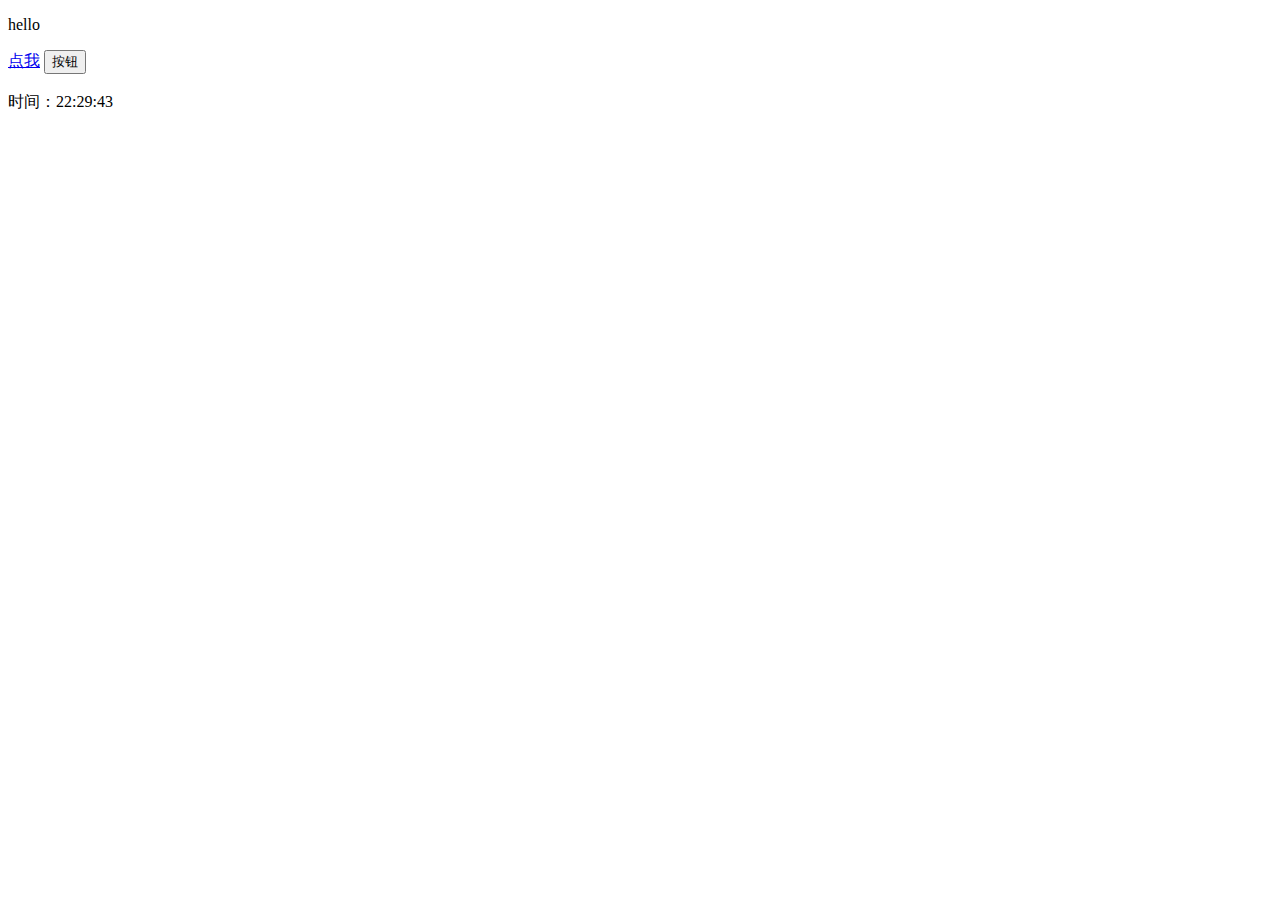
<file: JavaScript/index.html>
<!DOCTYPE html>
<html>

	<head>
		<meta charset="UTF-8">
		<title></title>
	</head>

	<body onload="time()">
		<p id="pid">hello</p>
		<a id="aid" href="#">点我</a>
		<button id="btn">按钮</button>

		<br /><br />
		<div id="time"></div>

		<script>
			var btn = document.getElementById("btn");
			btn.addEventListener("click", demo)

			function demo() {
				var name = document.getElementById("pid");
				name.innerHTML = "我是段落";
				name.style.background = "red"; //修改CSS
				name.style.height = "100px"; //修改CSS
				document.getElementById("aid").href = "https://www.baidu.com"; //修改属性
			}
		</script>

		<script>
			// 计时器
			function time() {
				var date = new Date();
				var h = date.getHours();
				var m = date.getMinutes();
				var s = date.getSeconds();

				m = checkTime(m);
				s = checkTime(s);

				document.getElementById("time").innerHTML = "时间：" + h + ":" + m + ":" + s;

				setTimeout(function() {
					time();
				}, 1000);
			}

			function checkTime(i) {
				if(i < 10) {
					i = "0" + i;
				}
				return i;
			}
		</script>

	</body>

</html>
</file>
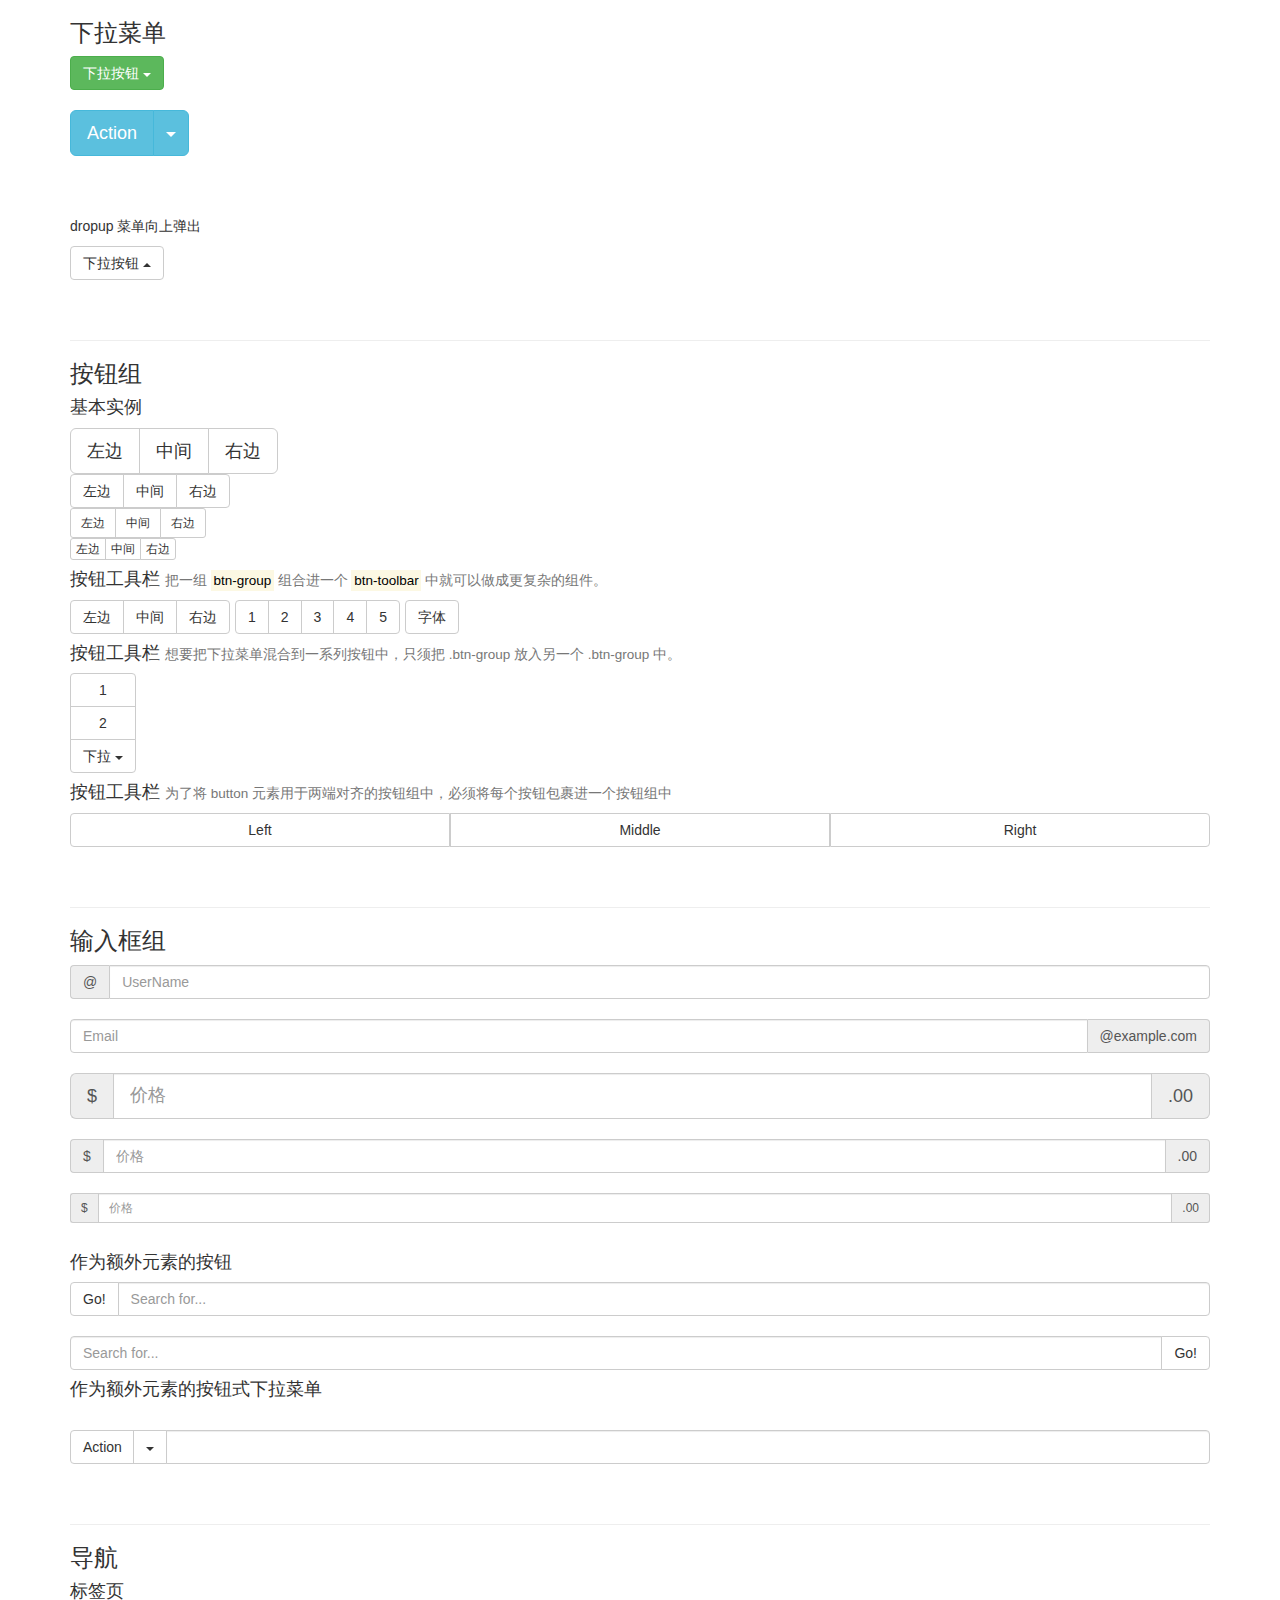
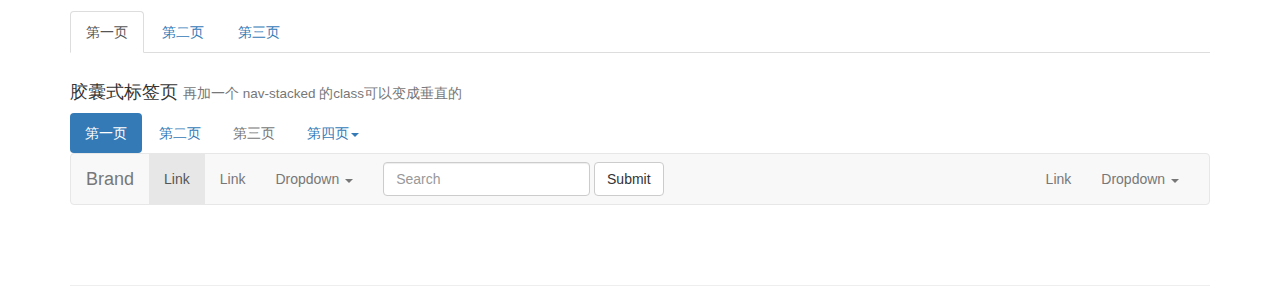
<file: bootstrap/components.html>
<!DOCTYPE html>
<html lang="en-CN">
<head>
    <meta charset="UTF-8">
    <meta name="viewport" content="width=device-width, initial-scale=1">
    <title>组件</title>
    <link href="bootstrap.min.css" rel="stylesheet">
    <script src="../js/jquery-3.0.0.min.js"></script>
    <script src="bootstrap.min.js"></script>

    <style>


    </style>
</head>
<body>

<div class="container">

    <h3>下拉菜单</h3>

    <div class="dropdown">
        <button class="btn btn-success dropdown-toggle" id="dropdownMenu1" type="button" data-toggle="dropdown" aria-haspopup="true"
                aria-expanded="true">
            下拉按钮
            <span class="caret">
            </span>
        </button>
        <ul class="dropdown-menu " aria-labelledby="dropdownMenu1">
            <li><a href="#">王朝</a></li>
            <li class="dropdown-header">横空出世</li>
            <li><a href="#">王朝2</a></li>
            <li><a href="#">王朝3</a></li>
            <li class="dropdown-header">所向披靡</li>
            <li><a href="#">王朝4</a></li>
            <li><a href="#">王朝4</a></li>
            <li><a href="#">王朝4</a></li>
            <li class="disabled"><a>我无法被选择</a></li>
            <li><a href="#">王朝5</a></li>
            <li class="divider"></li>
            <li><a href="#">天涯</a></li>

        </ul>
    </div>

    <br>

    <div class="btn-group dropdown">
        <button type="button" class="btn btn-info btn-lg">Action</button>
        <button type="button" class="btn btn-info btn-lg dropdown-toggle" data-toggle="dropdown" aria-haspopup="true" aria-expanded="false">
            <span class="caret"></span>
        </button>
        <ul class="dropdown-menu">
            <li><a href="#">Action</a></li>
            <li><a href="#">Another action</a></li>
            <li><a href="#">Something else here</a></li>
            <li role="separator" class="divider"></li>
            <li><a href="#">Separated link</a></li>
        </ul>
    </div>

    <br>
    <br> <br>
    <br>

    <p> dropup 菜单向上弹出 </p>

    <div class="dropup">
        <button class="btn btn-default dropdown-toggle" id="dropdownMenu1" type="button" data-toggle="dropdown" aria-haspopup="true"
                aria-expanded="true">
            下拉按钮
            <span class="caret"></span>
        </button>
        <ul class="dropdown-menu" aria-labelledby="dropdownMenu1">
            <li><a href="#">1</a></li>
            <li><a href="#">2</a></li>
            <li><a href="#">3</a></li>
            <li><a href="#">4</a></li>
        </ul>
    </div>


    <br>
    <br>
    <hr>

    <h3>按钮组</h3>

    <h4>基本实例</h4>

    <div class="btn-group btn-group-lg" role="group" aria-label="按钮组">
        <button class="btn btn-default" type="button">左边</button>
        <button class="btn btn-default" type="button">中间</button>
        <button class="btn btn-default" type="button">右边</button>
    </div>
    <br/>

    <div class="btn-group" role="group" aria-label="按钮组">
        <button class="btn btn-default" type="button">左边</button>
        <button class="btn btn-default" type="button">中间</button>
        <button class="btn btn-default" type="button">右边</button>
    </div>
    <br/>

    <div class="btn-group btn-group-sm" role="group" aria-label="按钮组">
        <button class="btn btn-default" type="button">左边</button>
        <button class="btn btn-default" type="button">中间</button>
        <button class="btn btn-default" type="button">右边</button>
    </div>
    <br/>

    <div class="btn-group btn-group-xs" role="group" aria-label="按钮组">
        <button class="btn btn-default" type="button">左边</button>
        <button class="btn btn-default" type="button">中间</button>
        <button class="btn btn-default" type="button">右边</button>
    </div>

    <h4>按钮工具栏
        <small>把一组
            <mark>btn-group</mark>
            组合进一个
            <mark>btn-toolbar</mark>
            中就可以做成更复杂的组件。
        </small>
    </h4>

    <div class="btn-toolbar" role="toolbar" aria-label="工具栏">
        <div class="btn-group" role="group" aria-label="...">
            <button class="btn btn-default" type="button">左边</button>
            <button class="btn btn-default" type="button">中间</button>
            <button class="btn btn-default" type="button">右边</button>
        </div>
        <div class="btn-group" role="group" aria-label="...">
            <button class="btn btn-default" type="button">1</button>
            <button class="btn btn-default" type="button">2</button>
            <button class="btn btn-default" type="button">3</button>
            <button class="btn btn-default" type="button">4</button>
            <button class="btn btn-default" type="button">5</button>
        </div>
        <div class="btn-group" role="group" aria-label="...">
            <button class="btn btn-default" type="button">字体</button>
        </div>
    </div>

    <h4>按钮工具栏
        <small>想要把下拉菜单混合到一系列按钮中，只须把 .btn-group 放入另一个 .btn-group 中。</small>
    </h4>
    <div class="btn-group-vertical" role="group" aria-label="嵌套按钮组">
        <button class="btn btn-default" type="button">1</button>
        <button class="btn btn-default" type="button">2</button>

        <div class="btn-group" role="group">
            <button class="btn btn-default dropdown-toggle" data-toggle="dropdown" aria-haspopup="true">下拉
                <span class="caret"></span>
            </button>
            <ul class="dropdown-menu">
                <li><a href="#">1</a></li>
                <li><a href="#">2</a></li>
                <li><a href="#">3</a></li>
                <li><a href="#">4</a></li>
            </ul>
        </div>
    </div>

    <h4>按钮工具栏
        <small>为了将 button 元素用于两端对齐的按钮组中，必须将每个按钮包裹进一个按钮组中</small>
    </h4>
    <div class="btn-group btn-group-justified" role="group" aria-label="...">
        <div class="btn-group" role="group">
            <button type="button" class="btn btn-default">Left</button>
        </div>
        <div class="btn-group" role="group">
            <button type="button" class="btn btn-default">Middle</button>
        </div>
        <div class="btn-group" role="group">
            <button type="button" class="btn btn-default">Right</button>
        </div>
    </div>

    <br>
    <br>
    <hr>

    <h3>输入框组</h3>

    <div class="input-group">
        <span class="input-group-addon" id="basic-addon1">@</span>
        <input type="text" class="form-control" placeholder="UserName" aria-describedby="basic-addon1">
    </div>
    <br>

    <div class="input-group">
        <input type="text" class="form-control" placeholder="Email" aria-describedby="basic-addon2">
        <span class="input-group-addon" id="basic-addon2">@example.com</span>
    </div>
    <br>

    <div class="input-group input-group-lg">
        <span class="input-group-addon" id="basic-addon3">$</span>
        <input class="form-control" placeholder="价格" aria-describedby="basic-addon3">
        <span class="input-group-addon">.00</span>
    </div>
    <br>

    <div class="input-group">
        <span class="input-group-addon" id="basic-addon3">$</span>
        <input class="form-control" placeholder="价格" aria-describedby="basic-addon3">
        <span class="input-group-addon">.00</span>
    </div>
    <br>

    <div class="input-group input-group-sm">
        <span class="input-group-addon" id="basic-addon3">$</span>
        <input class="form-control" placeholder="价格" aria-describedby="basic-addon3">
        <span class="input-group-addon">.00</span>
    </div>
    <br>

    <h4>作为额外元素的按钮</h4>

    <div class="input-group">
      <span class="input-group-btn">
        <button class="btn btn-default" type="button">Go!</button>
      </span>
        <input type="text" class="form-control" placeholder="Search for...">
    </div>
    <br>

    <div class="input-group">
        <input type="text" class="form-control" placeholder="Search for...">
      <span class="input-group-btn">
        <button class="btn btn-default" type="button">Go!</button>
      </span>
    </div>

    <h4>作为额外元素的按钮式下拉菜单</h4>
    <br>

    <div class="input-group">
        <div class="input-group-btn">
            <button type="button" class="btn btn-default">Action</button>
            <button type="button" class="btn btn-default dropdown-toggle" data-toggle="dropdown" aria-haspopup="true" aria-expanded="false">
                <span class="caret"></span></button>
            <ul class="dropdown-menu">
                <li><a href="#">Action</a></li>
                <li><a href="#">Another action</a></li>
                <li><a href="#">Something else here</a></li>
                <li role="separator" class="divider"></li>
                <li><a href="#">Separated link</a></li>
            </ul>
        </div><!-- /btn-group -->
        <input type="text" class="form-control" aria-label="...">
    </div><!-- /input-group -->

    <br>
    <br>
    <hr>

    <h3>导航</h3>
    <h4>标签页</h4>
    <ul class="nav nav-tabs">
        <li role="presentation" class="active"><a>第一页</a></li>
        <li role="presentation"><a>第二页</a></li>
        <li role="presentation"><a>第三页</a></li>
    </ul>

    <br>
    <h4>胶囊式标签页
        <small>再加一个 nav-stacked 的class可以变成垂直的</small>
    </h4>
    <ul class="nav nav-pills ">
        <li role="presentation" class="active"><a>第一页</a></li>
        <li role="presentation"><a>第二页</a></li>
        <li role="presentation" class="disabled"><a>第三页</a></li>
        <li role="presentation" class="dropdown">
            <a class="dropdown-toggle" data-toggle="dropdown" role="button" aria-haspopup="true" aria-expanded="true">第四页<span
                    class="caret"></span></a>
            <ul class="dropdown-menu">
                <li><a>1</a></li>
                <li><a>3</a></li>
                <li><a>4</a></li>
                <li><a>6</a></li>
            </ul>
        </li>
    </ul>

    <nav class="navbar navbar-default">
        <div class="container-fluid">
            <!-- Brand and toggle get grouped for better mobile display -->
            <div class="navbar-header">
                <button type="button" class="navbar-toggle collapsed" data-toggle="collapse" data-target="#bs-example-navbar-collapse-1" aria-expanded="false">
                    <span class="sr-only">Toggle navigation</span>
                    <span class="icon-bar"></span>
                    <span class="icon-bar"></span>
                    <span class="icon-bar"></span>
                </button>
                <a class="navbar-brand" href="#">Brand</a>
            </div>

            <!-- Collect the nav links, forms, and other content for toggling -->
            <div class="collapse navbar-collapse" id="bs-example-navbar-collapse-1">
                <ul class="nav navbar-nav">
                    <li class="active"><a href="#">Link <span class="sr-only">(current)</span></a></li>
                    <li><a href="#">Link</a></li>
                    <li class="dropdown">
                        <a href="#" class="dropdown-toggle" data-toggle="dropdown" role="button" aria-haspopup="true" aria-expanded="false">Dropdown <span class="caret"></span></a>
                        <ul class="dropdown-menu">
                            <li><a href="#">Action</a></li>
                            <li><a href="#">Another action</a></li>
                            <li><a href="#">Something else here</a></li>
                            <li role="separator" class="divider"></li>
                            <li><a href="#">Separated link</a></li>
                            <li role="separator" class="divider"></li>
                            <li><a href="#">One more separated link</a></li>
                        </ul>
                    </li>
                </ul>
                <form class="navbar-form navbar-left" role="search">
                    <div class="form-group">
                        <input type="text" class="form-control" placeholder="Search">
                    </div>
                    <button type="submit" class="btn btn-default">Submit</button>
                </form>
                <ul class="nav navbar-nav navbar-right">
                    <li><a href="#">Link</a></li>
                    <li class="dropdown">
                        <a href="#" class="dropdown-toggle" data-toggle="dropdown" role="button" aria-haspopup="true" aria-expanded="false">Dropdown <span class="caret"></span></a>
                        <ul class="dropdown-menu">
                            <li><a href="#">Action</a></li>
                            <li><a href="#">Another action</a></li>
                            <li><a href="#">Something else here</a></li>
                            <li role="separator" class="divider"></li>
                            <li><a href="#">Separated link</a></li>
                        </ul>
                    </li>
                </ul>
            </div><!-- /.navbar-collapse -->
        </div><!-- /.container-fluid -->
    </nav>
    <br>
    <br>
    <hr>
</div>
</body>
</html>
</file>
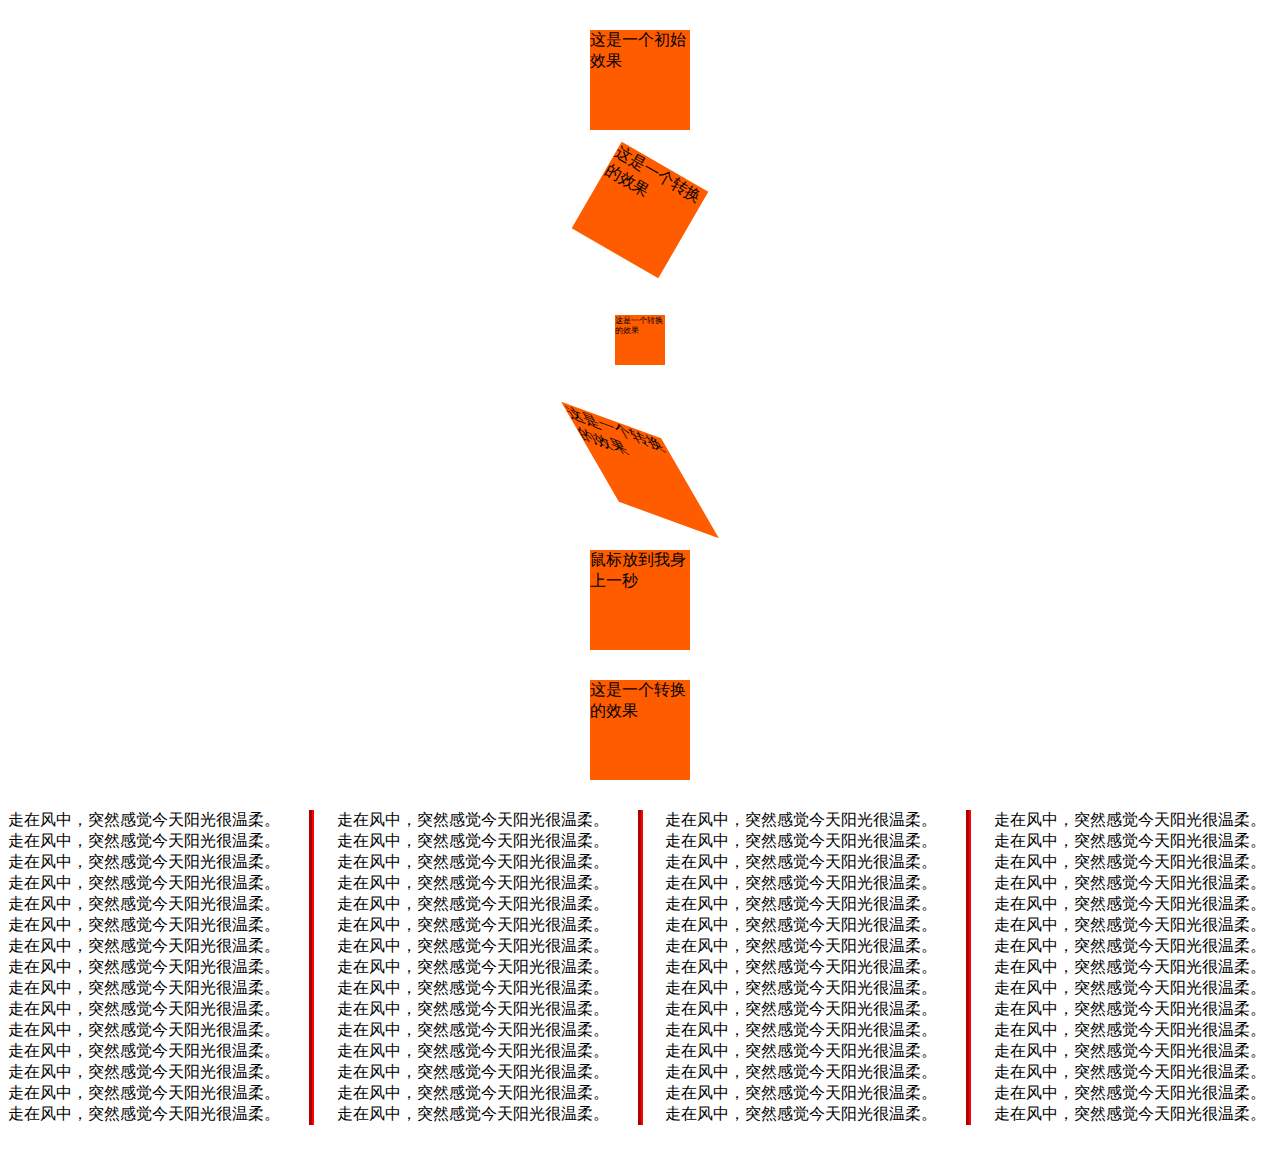
<file: css/animation.html>
<!DOCTYPE html>
<html lang="en">
<head>
    <meta charset="UTF-8">
    <title>css动画样式</title>
    <link rel="stylesheet" type="text/css" href="MyCss.css">
</head>
<body>

<div>这是一个初始效果</div>
<div class="div2">这是一个转换的效果</div>
<div class="div3">这是一个转换的效果</div>
<div class="div4">这是一个转换的效果</div>

<div class="div5">鼠标放到我身上一秒</div>

<div class="div6">这是一个转换的效果</div>

<div class="div7">走在风中，突然感觉今天阳光很温柔。走在风中，突然感觉今天阳光很温柔。
    走在风中，突然感觉今天阳光很温柔。走在风中，突然感觉今天阳光很温柔。
    走在风中，突然感觉今天阳光很温柔。走在风中，突然感觉今天阳光很温柔。
    走在风中，突然感觉今天阳光很温柔。走在风中，突然感觉今天阳光很温柔。
    走在风中，突然感觉今天阳光很温柔。走在风中，突然感觉今天阳光很温柔。
    走在风中，突然感觉今天阳光很温柔。走在风中，突然感觉今天阳光很温柔。
    走在风中，突然感觉今天阳光很温柔。走在风中，突然感觉今天阳光很温柔。
    走在风中，突然感觉今天阳光很温柔。走在风中，突然感觉今天阳光很温柔。
    走在风中，突然感觉今天阳光很温柔。走在风中，突然感觉今天阳光很温柔。
    走在风中，突然感觉今天阳光很温柔。走在风中，突然感觉今天阳光很温柔。
    走在风中，突然感觉今天阳光很温柔。走在风中，突然感觉今天阳光很温柔。
    走在风中，突然感觉今天阳光很温柔。走在风中，突然感觉今天阳光很温柔。
    走在风中，突然感觉今天阳光很温柔。走在风中，突然感觉今天阳光很温柔。
    走在风中，突然感觉今天阳光很温柔。走在风中，突然感觉今天阳光很温柔。
    走在风中，突然感觉今天阳光很温柔。走在风中，突然感觉今天阳光很温柔。
    走在风中，突然感觉今天阳光很温柔。走在风中，突然感觉今天阳光很温柔。
    走在风中，突然感觉今天阳光很温柔。走在风中，突然感觉今天阳光很温柔。
    走在风中，突然感觉今天阳光很温柔。走在风中，突然感觉今天阳光很温柔。
    走在风中，突然感觉今天阳光很温柔。走在风中，突然感觉今天阳光很温柔。
    走在风中，突然感觉今天阳光很温柔。走在风中，突然感觉今天阳光很温柔。
    走在风中，突然感觉今天阳光很温柔。走在风中，突然感觉今天阳光很温柔。
    走在风中，突然感觉今天阳光很温柔。走在风中，突然感觉今天阳光很温柔。
    走在风中，突然感觉今天阳光很温柔。走在风中，突然感觉今天阳光很温柔。
    走在风中，突然感觉今天阳光很温柔。走在风中，突然感觉今天阳光很温柔。
    走在风中，突然感觉今天阳光很温柔。走在风中，突然感觉今天阳光很温柔。
    走在风中，突然感觉今天阳光很温柔。走在风中，突然感觉今天阳光很温柔。
    走在风中，突然感觉今天阳光很温柔。走在风中，突然感觉今天阳光很温柔。
    走在风中，突然感觉今天阳光很温柔。走在风中，突然感觉今天阳光很温柔。
    走在风中，突然感觉今天阳光很温柔。走在风中，突然感觉今天阳光很温柔。
    走在风中，突然感觉今天阳光很温柔。走在风中，突然感觉今天阳光很温柔。
</div>


</body>
</html>
</file>
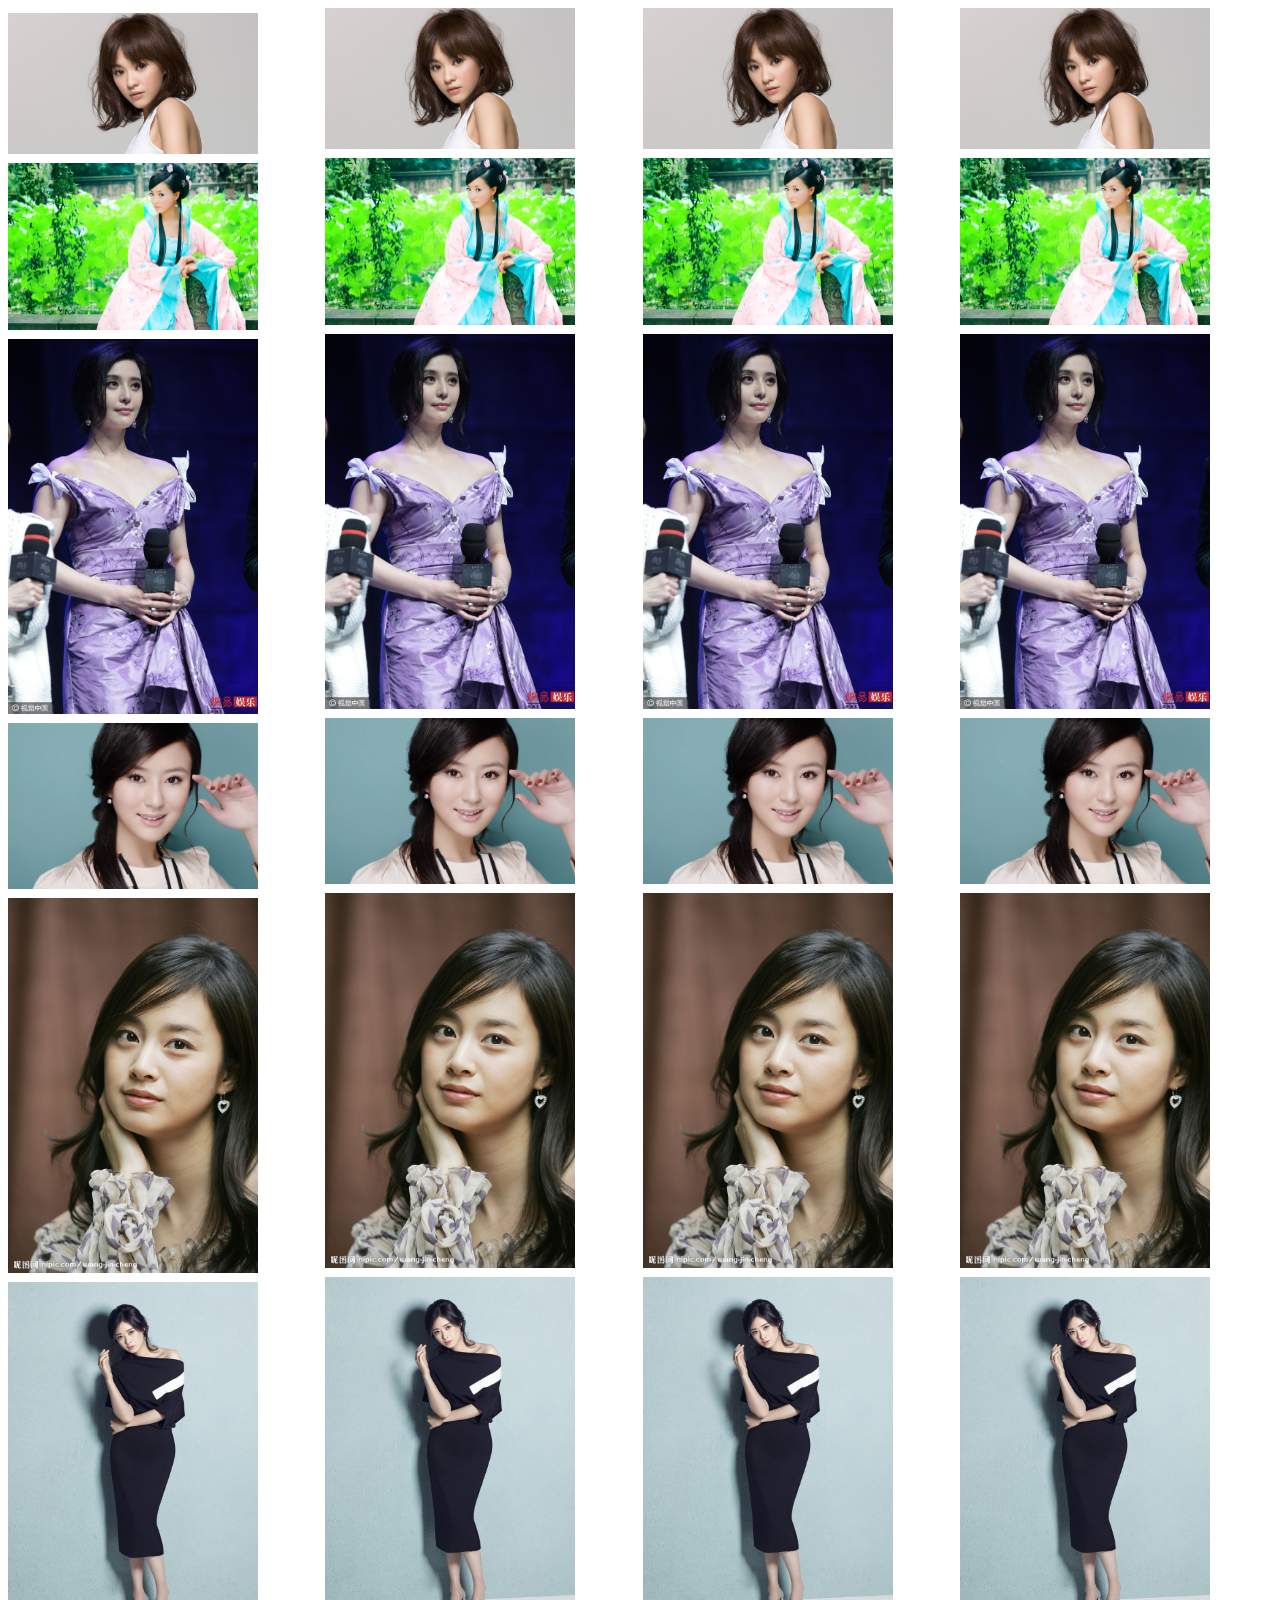
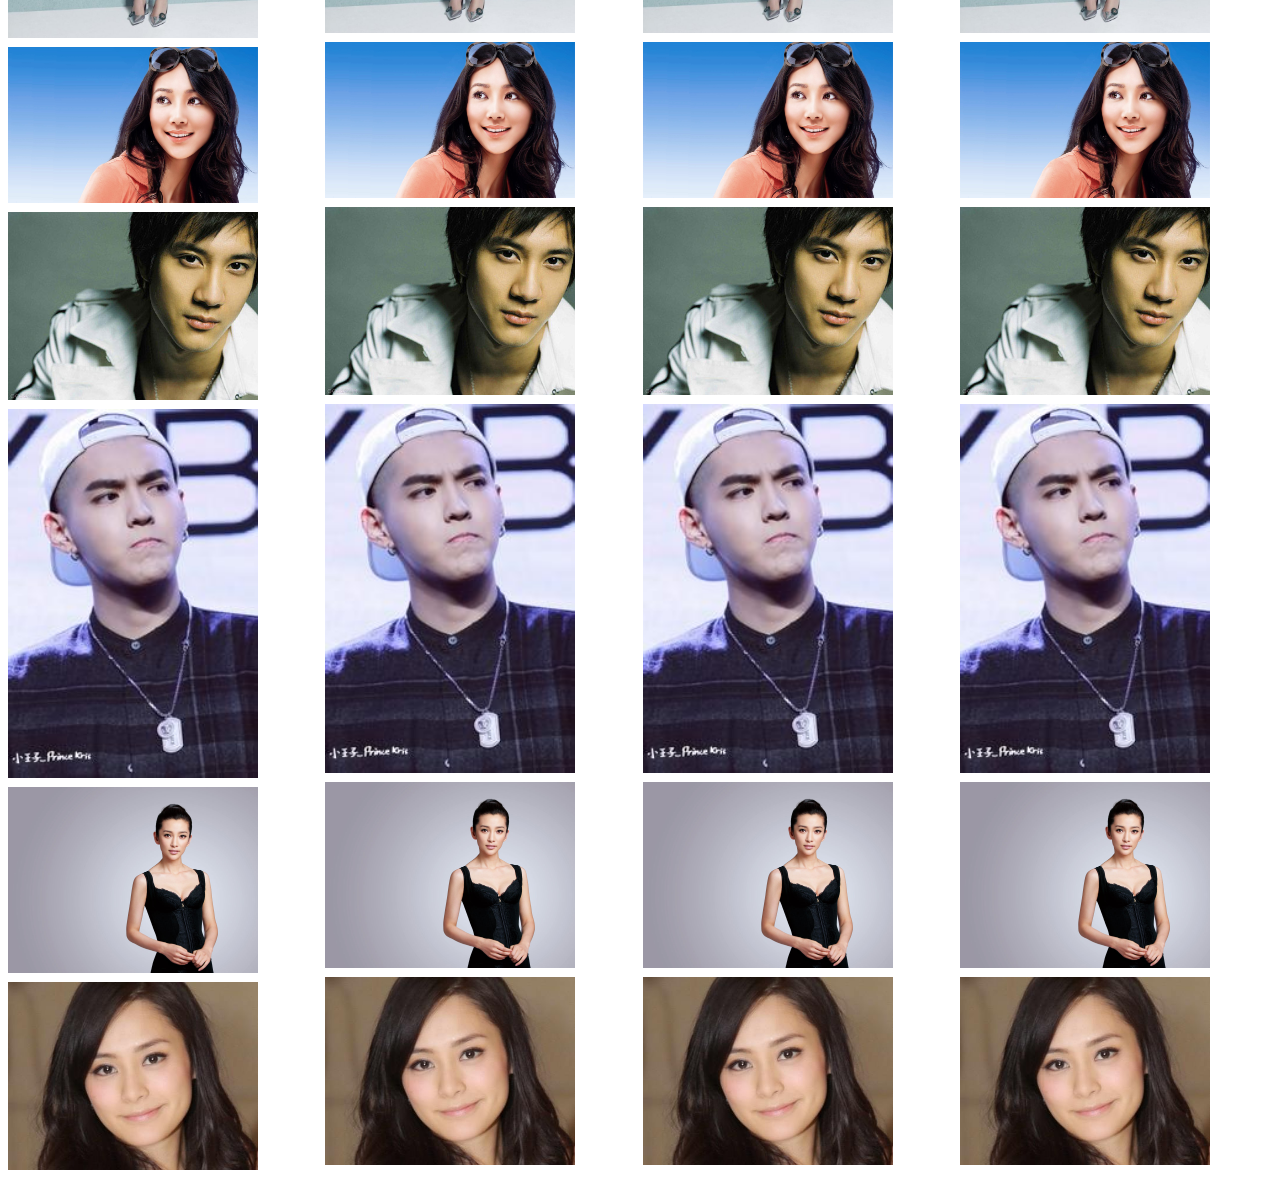
<file: css/flow.html>
<!DOCTYPE html>
<html lang="en">
<head>
    <meta charset="UTF-8">
    <title>瀑布流</title>
    <link rel="stylesheet" type="text/css" href="flow.css">
</head>
<body>

<div class="container">
    <div><img src="../img/a1.jpg"></div>
    <div><img src="../img/a2.jpg"></div>
    <div><img src="../img/a3.jpg"></div>
    <div><img src="../img/a4.jpg"></div>
    <div><img src="../img/a5.jpg"></div>
    <div><img src="../img/a6.jpg"></div>
    <div><img src="../img/a7.jpg"></div>
    <div><img src="../img/a8.jpg"></div>
    <div><img src="../img/a9.jpg"></div>
    <div><img src="../img/a10.jpg"></div>
    <div><img src="../img/a11.jpg"></div>
    <div><img src="../img/a1.jpg"></div>
    <div><img src="../img/a2.jpg"></div>
    <div><img src="../img/a3.jpg"></div>
    <div><img src="../img/a4.jpg"></div>
    <div><img src="../img/a5.jpg"></div>
    <div><img src="../img/a6.jpg"></div>
    <div><img src="../img/a7.jpg"></div>
    <div><img src="../img/a8.jpg"></div>
    <div><img src="../img/a9.jpg"></div>
    <div><img src="../img/a10.jpg"></div>
    <div><img src="../img/a11.jpg"></div>
    <div><img src="../img/a1.jpg"></div>
    <div><img src="../img/a2.jpg"></div>
    <div><img src="../img/a3.jpg"></div>
    <div><img src="../img/a4.jpg"></div>
    <div><img src="../img/a5.jpg"></div>
    <div><img src="../img/a6.jpg"></div>
    <div><img src="../img/a7.jpg"></div>
    <div><img src="../img/a8.jpg"></div>
    <div><img src="../img/a9.jpg"></div>
    <div><img src="../img/a10.jpg"></div>
    <div><img src="../img/a11.jpg"></div>
    <div><img src="../img/a1.jpg"></div>
    <div><img src="../img/a2.jpg"></div>
    <div><img src="../img/a3.jpg"></div>
    <div><img src="../img/a4.jpg"></div>
    <div><img src="../img/a5.jpg"></div>
    <div><img src="../img/a6.jpg"></div>
    <div><img src="../img/a7.jpg"></div>
    <div><img src="../img/a8.jpg"></div>
    <div><img src="../img/a9.jpg"></div>
    <div><img src="../img/a10.jpg"></div>
    <div><img src="../img/a11.jpg"></div>
</div>

</body>
</html>
</file>
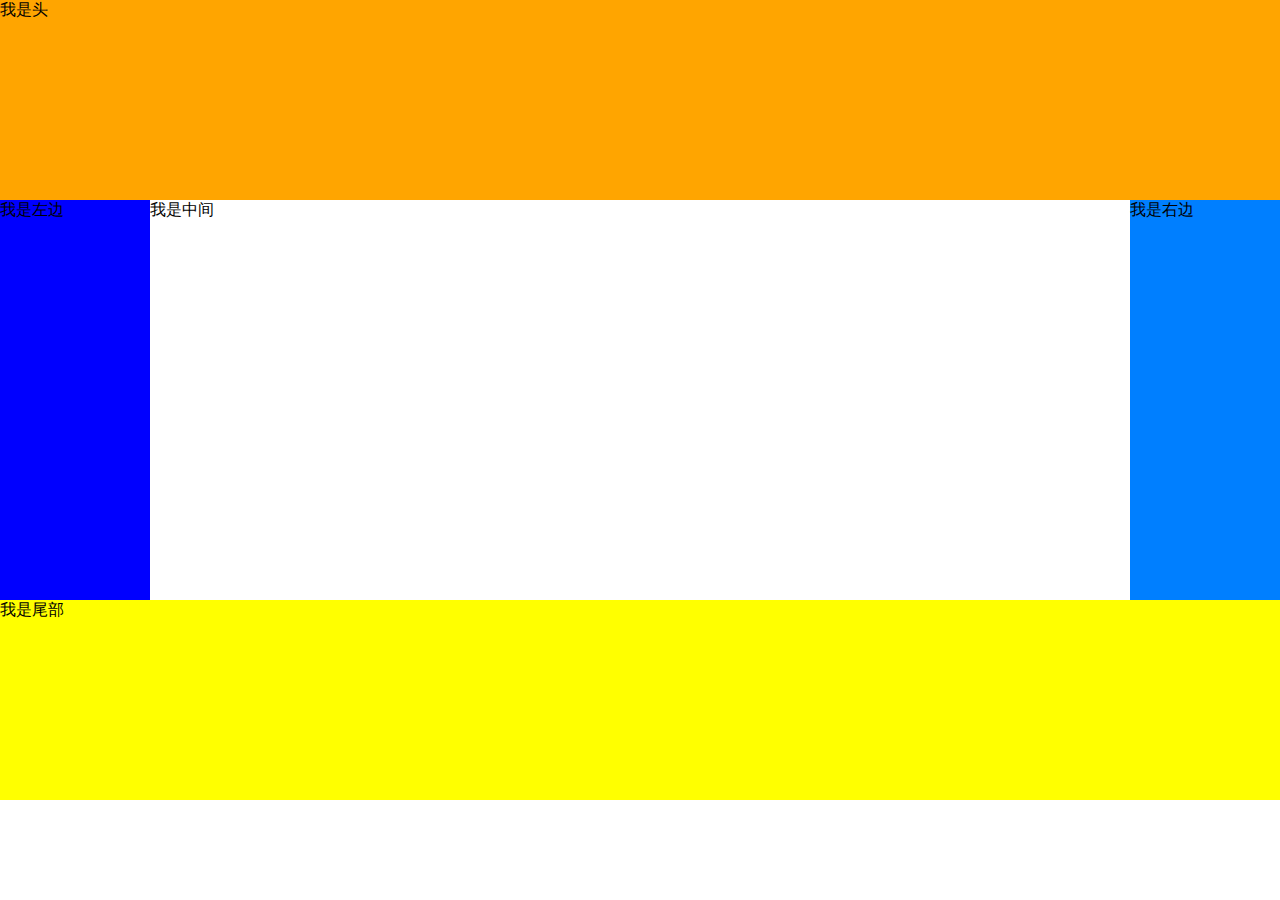
<file: css/WingLayout.html>
<!DOCTYPE html>
<html lang="en">
<head>
    <meta charset="UTF-8">
    <title>双飞翼布局</title>
    <link href="winglayout.css" rel="stylesheet" type="text/css">
</head>
<body>
<div class="header">
    我是头
</div>
<div class=content>

    <div class="middle">
        <div class="inner">
            我是中间
        </div>
    </div>

    <div class="left">
        我是左边
    </div>

    <div class="right">
        我是右边
    </div>

</div>
<div class="footer">
    我是尾部
</div>

</body>
</html>
</file>
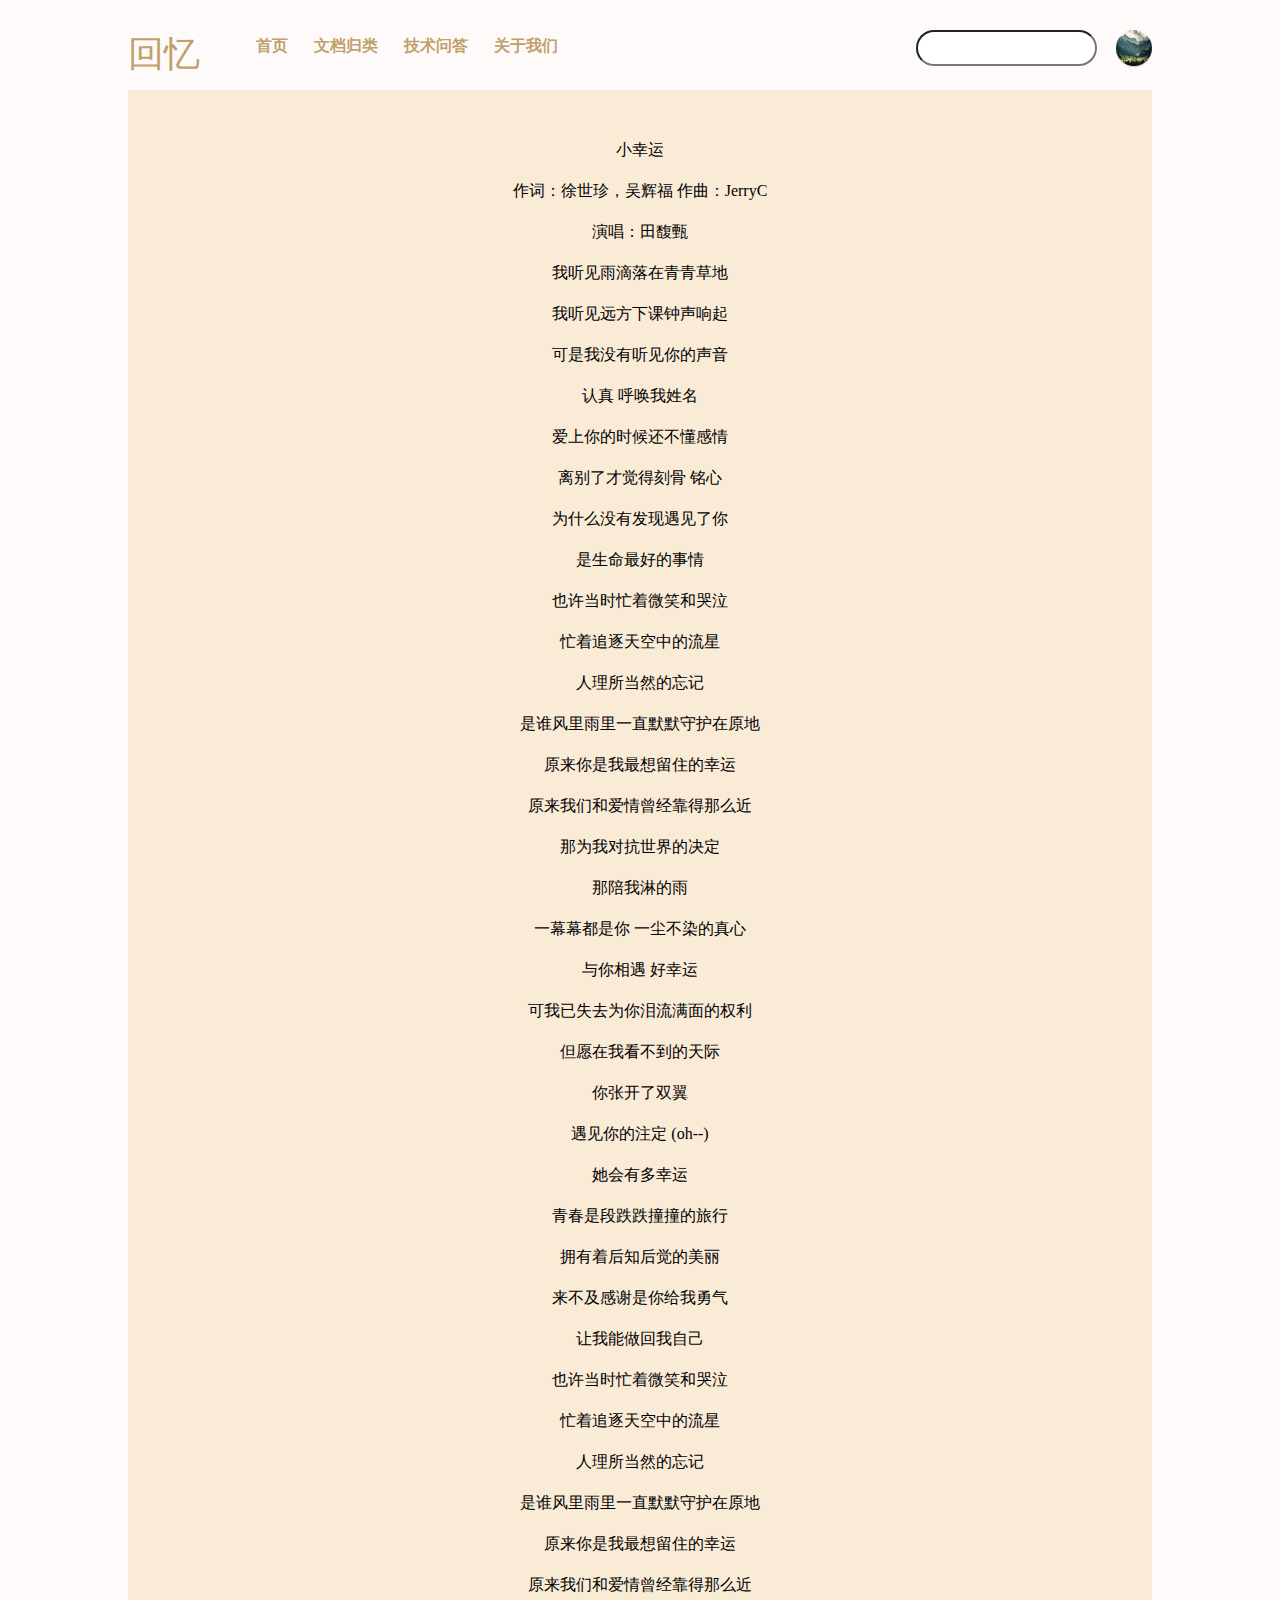
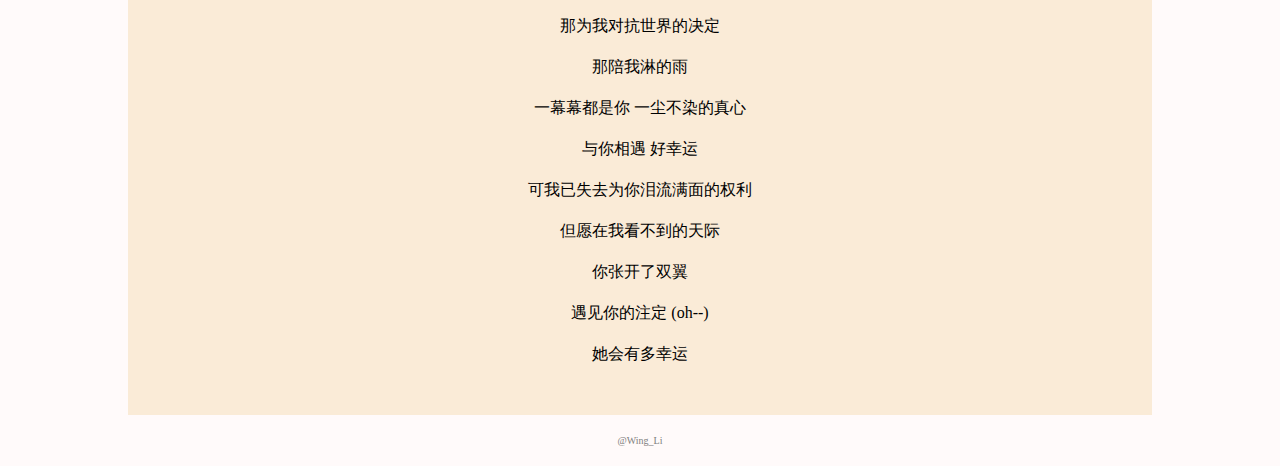
<file: css/Xiaoxingyun.html>
<!DOCTYPE html>
<html lang="en">
<head>
    <meta charset="UTF-8">
    <title>极客学院</title>
    <link rel="stylesheet" type="text/css" href="xiaoxingyun.css">
</head>
<body>
<div class="container">
    <div class="wrapper">
        <div class="heading">
            <div class="heading_nav">
                <div class="heading_title">
                    回忆
                </div>
                <div class="heading_navbar">
                    <ul>
                        <li><a href="#">首页</a></li>
                        <li><a href="#">文档归类</a></li>
                        <li><a href="#">技术问答</a></li>
                        <li><a href="#">关于我们</a></li>
                    </ul>
                </div>

                <div class="heading_image">
                    <img src="b.jpg">
                </div>

                <div class="heading_soptlight">
                    <form>
                        <input type="text">
                    </form>
                </div>

            </div>
        </div>
        <div class="body">

            <div class="body_title">
                <p class="wa-musicsong-lyric-line">小幸运
                </p>
                <p class="wa-musicsong-lyric-line">
                </p>
                <p class="wa-musicsong-lyric-line">作词：徐世珍，吴辉福 作曲：JerryC
                </p>
                <p class="wa-musicsong-lyric-line">演唱：田馥甄
                </p>
                <p class="wa-musicsong-lyric-line">
                </p>
                <p class="wa-musicsong-lyric-line">我听见雨滴落在青青草地
                </p>
                <p class="wa-musicsong-lyric-line">我听见远方下课钟声响起
                </p>
                <p class="wa-musicsong-lyric-line">可是我没有听见你的声音
                </p>
                <p class="wa-musicsong-lyric-line">认真 呼唤我姓名
                </p>
                <p class="wa-musicsong-lyric-line">爱上你的时候还不懂感情
                </p>
                <p class="wa-musicsong-lyric-line">离别了才觉得刻骨 铭心
                </p>
                <p class="wa-musicsong-lyric-line">为什么没有发现遇见了你
                </p>
                <p class="wa-musicsong-lyric-line">是生命最好的事情
                </p>
                <p class="wa-musicsong-lyric-line">也许当时忙着微笑和哭泣
                </p>
                <p class="wa-musicsong-lyric-line">忙着追逐天空中的流星
                </p>
                <p class="wa-musicsong-lyric-line">人理所当然的忘记
                </p>
                <p class="wa-musicsong-lyric-line">是谁风里雨里一直默默守护在原地
                </p>
                <p class="wa-musicsong-lyric-line">原来你是我最想留住的幸运
                </p>
                <p class="wa-musicsong-lyric-line">原来我们和爱情曾经靠得那么近
                </p>
                <p class="wa-musicsong-lyric-line">那为我对抗世界的决定
                </p>
                <p class="wa-musicsong-lyric-line">那陪我淋的雨
                </p>
                <p class="wa-musicsong-lyric-line">一幕幕都是你 一尘不染的真心
                </p>
                <p class="wa-musicsong-lyric-line">与你相遇 好幸运
                </p>
                <p class="wa-musicsong-lyric-line">可我已失去为你泪流满面的权利
                </p>
                <p class="wa-musicsong-lyric-line">但愿在我看不到的天际
                </p>
                <p class="wa-musicsong-lyric-line">你张开了双翼
                </p>
                <p class="wa-musicsong-lyric-line">遇见你的注定 (oh--)
                </p>
                <p class="wa-musicsong-lyric-line">她会有多幸运
                </p>
                <p class="wa-musicsong-lyric-line">
                </p>
                <p class="wa-musicsong-lyric-line">青春是段跌跌撞撞的旅行
                </p>
                <p class="wa-musicsong-lyric-line">拥有着后知后觉的美丽
                </p>
                <p class="wa-musicsong-lyric-line">来不及感谢是你给我勇气
                </p>
                <p class="wa-musicsong-lyric-line">让我能做回我自己
                </p>
                <p class="wa-musicsong-lyric-line">也许当时忙着微笑和哭泣
                </p>
                <p class="wa-musicsong-lyric-line">忙着追逐天空中的流星
                </p>
                <p class="wa-musicsong-lyric-line">人理所当然的忘记
                </p>
                <p class="wa-musicsong-lyric-line">是谁风里雨里一直默默守护在原地
                </p>
                <p class="wa-musicsong-lyric-line">原来你是我最想留住的幸运
                </p>
                <p class="wa-musicsong-lyric-line">原来我们和爱情曾经靠得那么近
                </p>
                <p class="wa-musicsong-lyric-line">那为我对抗世界的决定
                </p>
                <p class="wa-musicsong-lyric-line">那陪我淋的雨
                </p>
                <p class="wa-musicsong-lyric-line">一幕幕都是你 一尘不染的真心
                </p>
                <p class="wa-musicsong-lyric-line">与你相遇 好幸运
                </p>
                <p class="wa-musicsong-lyric-line">可我已失去为你泪流满面的权利
                </p>
                <p class="wa-musicsong-lyric-line">但愿在我看不到的天际
                </p>
                <p class="wa-musicsong-lyric-line">你张开了双翼
                </p>
                <p class="wa-musicsong-lyric-line">遇见你的注定 (oh--)
                </p>
                <p class="wa-musicsong-lyric-line">她会有多幸运
                </p>
                <p class="wa-musicsong-lyric-line">
                </p>
            </div>
        </div>
    </div>
    <div class="footing">
        @Wing_Li
    </div>
</div>

</body>
</html>
</file>
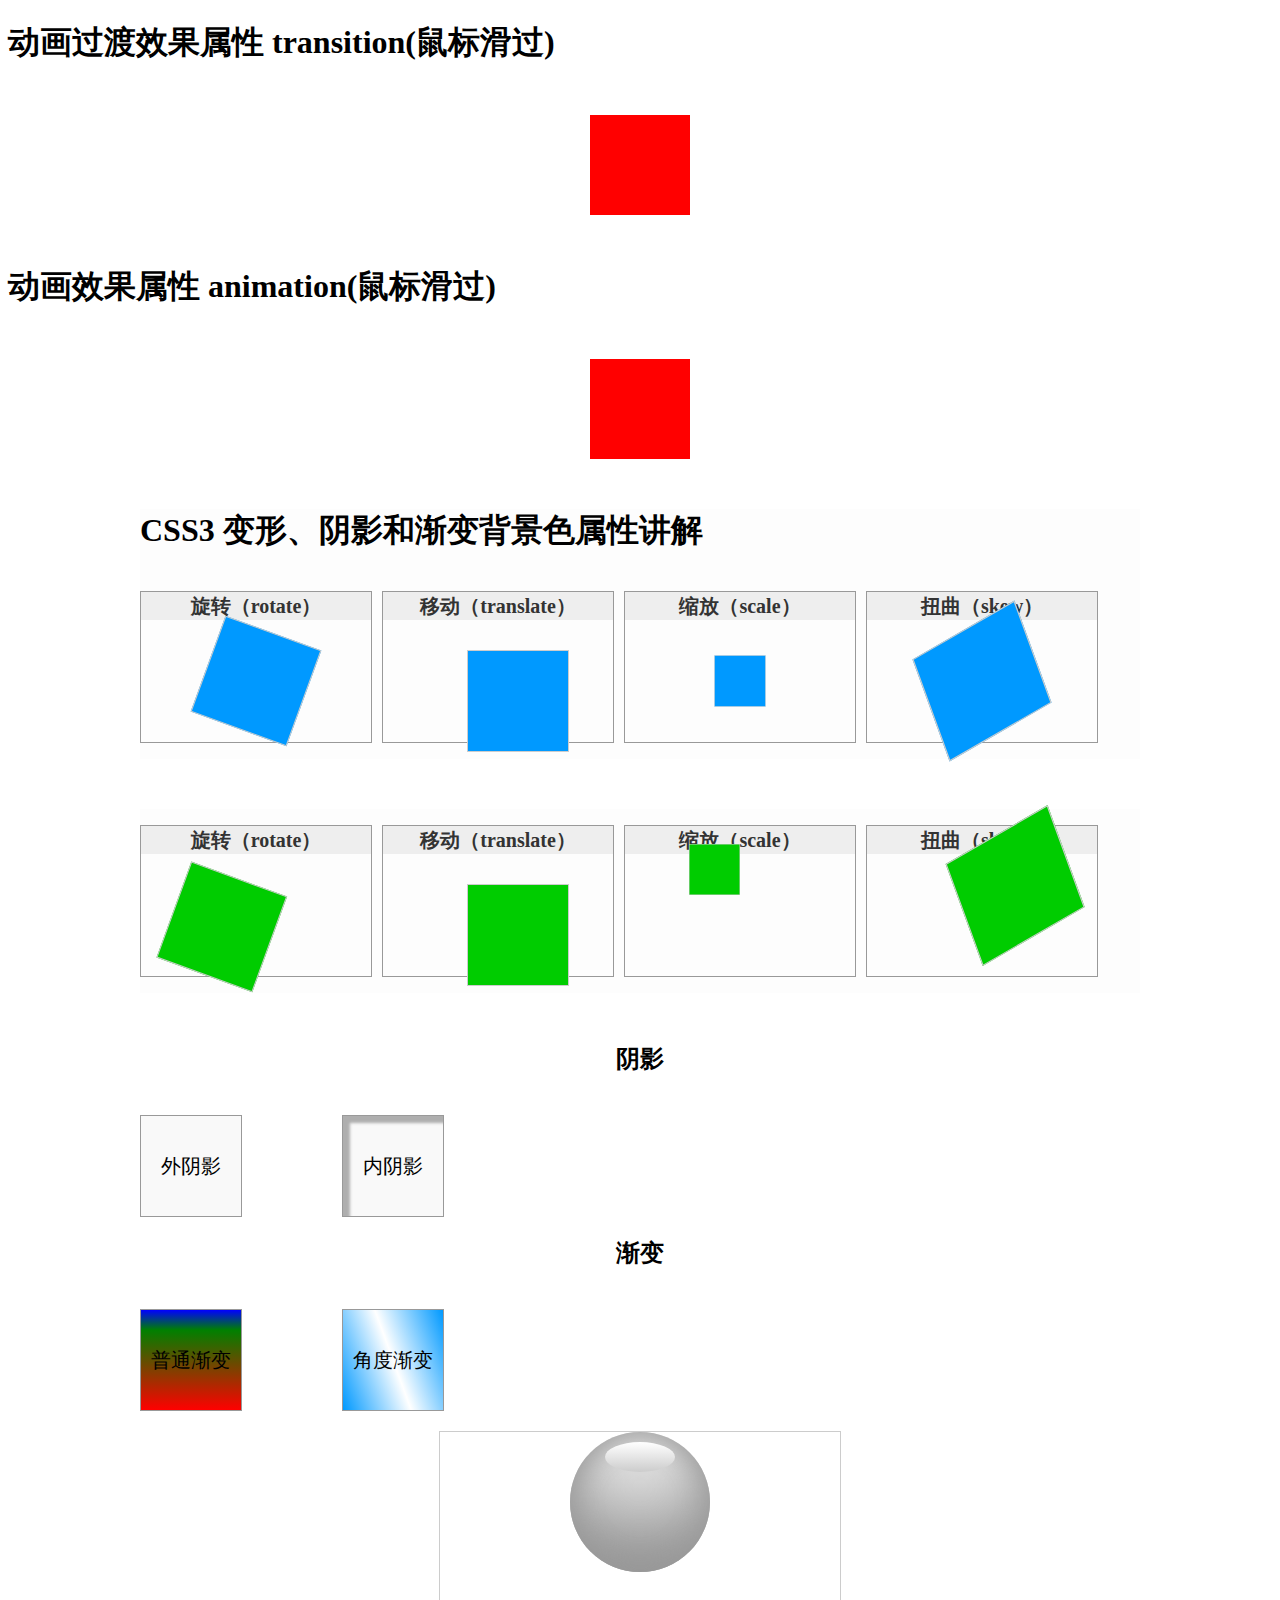
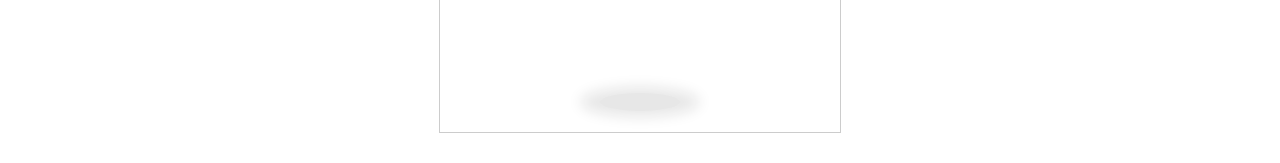
<file: css3/animation.html>
<!DOCTYPE html>
<html lang="en">

	<head>
		<meta charset="UTF-8">
		<title>动画</title>
		<link href="animation.css" rel="stylesheet" type="text/css">
	</head>

	<body>
		<h1>动画过渡效果属性 transition(鼠标滑过)</h1>
		<div class="box1"></div>

		<h1>动画效果属性 animation(鼠标滑过)</h1>
		<div class="box2"></div>

		
		<div class="box3">
			<h1>CSS3 变形、阴影和渐变背景色属性讲解</h1>
			<p>
				<strong>旋转（rotate）</strong>
				<span class="rotate"></span>
			</p>
			<p>
				<strong>移动（translate）</strong>
				<span class="translate"></span>
			</p>
			<p>
				<strong>缩放（scale）</strong>
				<span class="scale"></span>
			</p>
			<p>
				<strong>扭曲（skew）</strong>
				<span class="skew"></span>
			</p>
		</div>
		<div class="box3 origin">
			<p>
				<strong>旋转（rotate）</strong>
				<span class="rotate"></span>
			</p>
			<p>
				<strong>移动（translate）</strong>
				<span class="translate"></span>
			</p>
			<p>
				<strong>缩放（scale）</strong>
				<span class="scale"></span>
			</p>
			<p>
				<strong>扭曲（skew）</strong>
				<span class="skew"></span>
			</p>
		</div>

		<div class="box4">
			<h2>阴影</h2>
			<p>外阴影</p>
			<p>内阴影</p>
		</div>

		<br />
		<div class="box5">
			<h2>渐变</h2>
			<p class="p1">普通渐变</p>
			<p>角度渐变</p>
		</div>

		<div class="box6">
			<div class="ball">
				
			</div>
			<div class="shaow">
				
			</div>
			
		</div>

	</body>

</html>
</file>
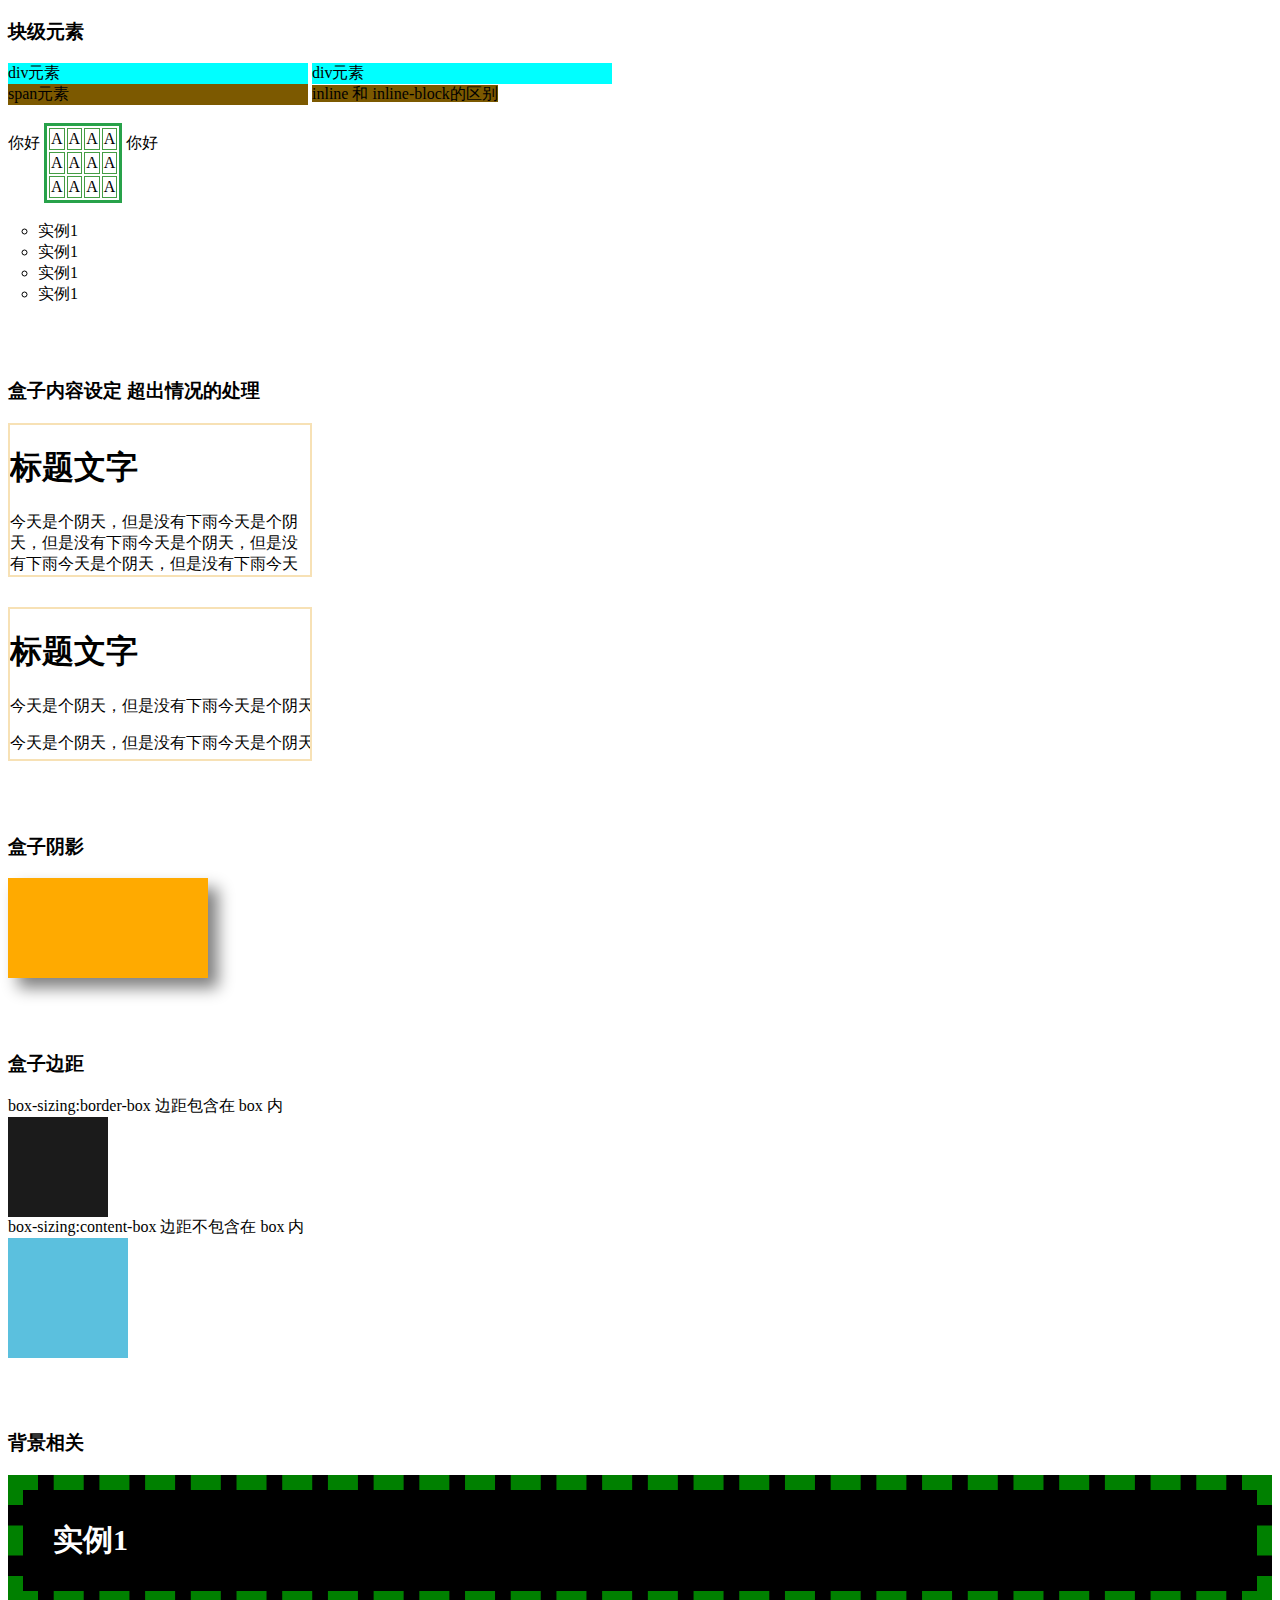
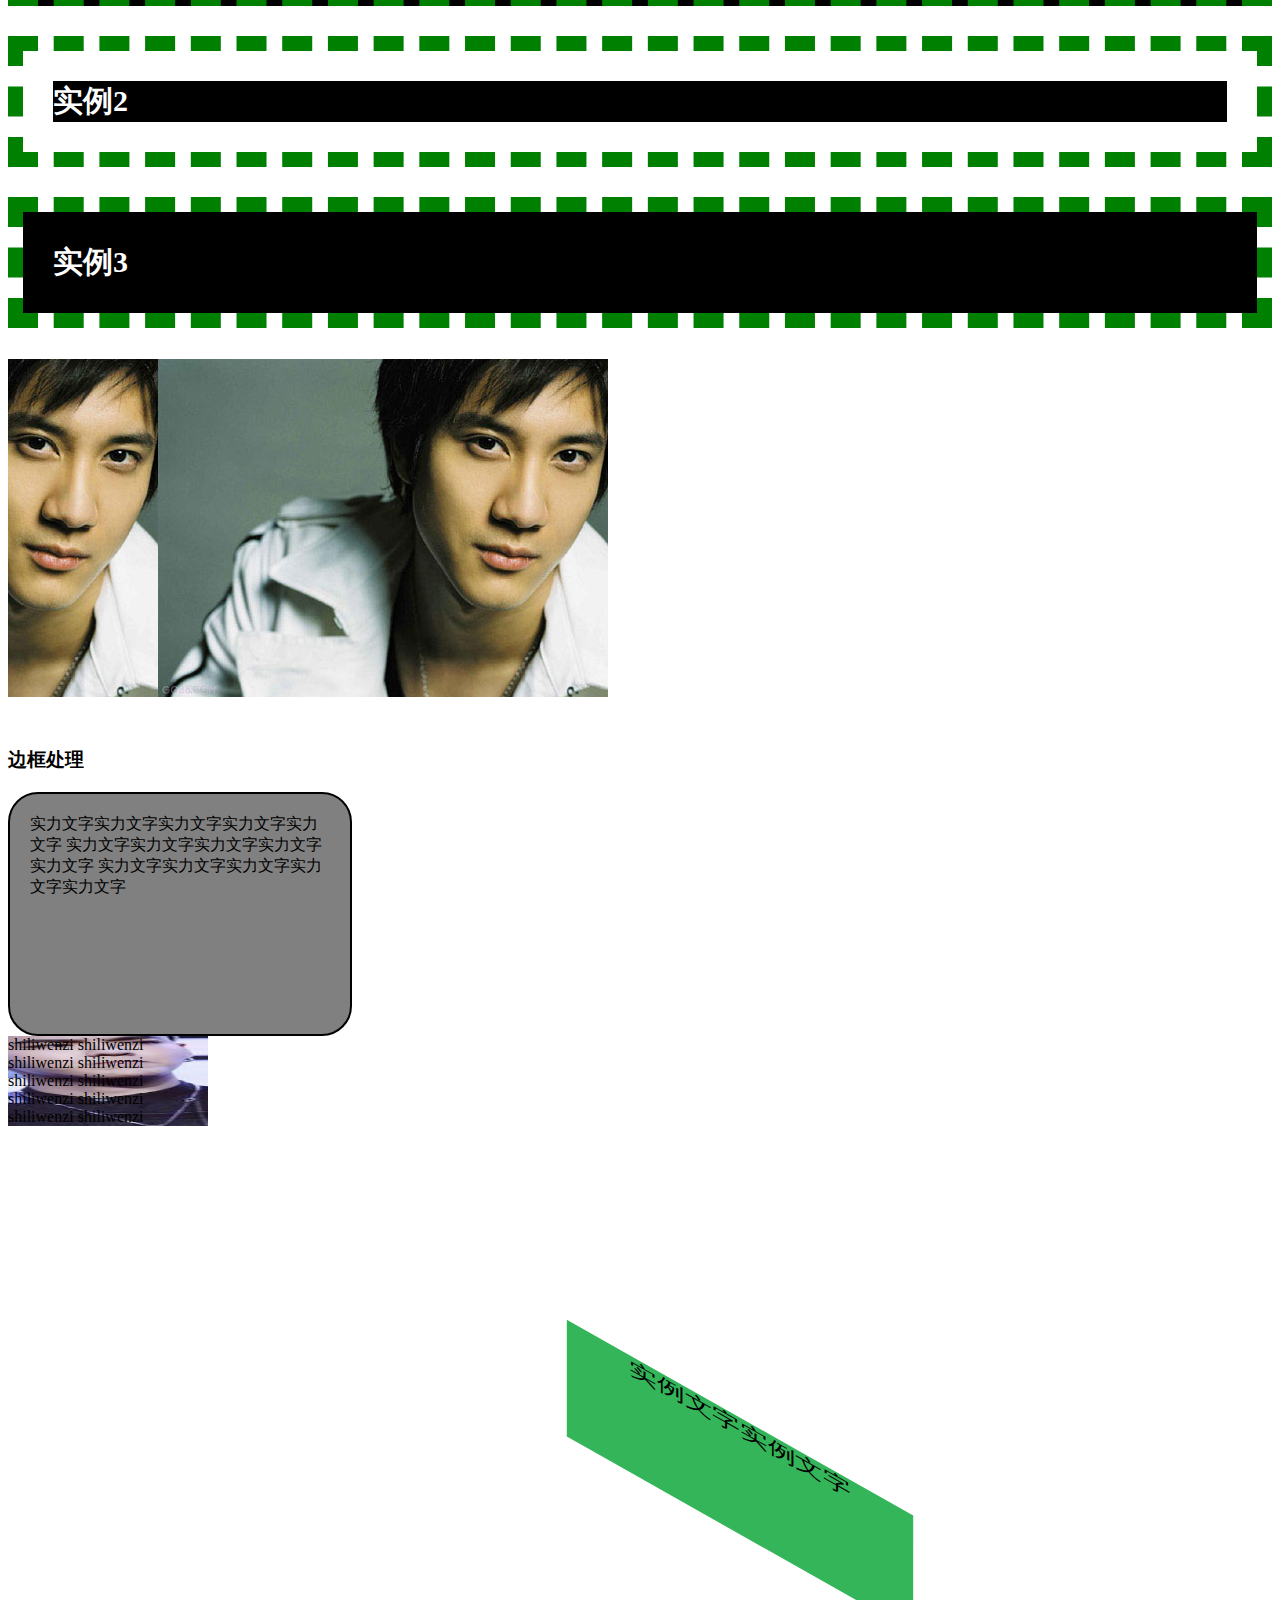
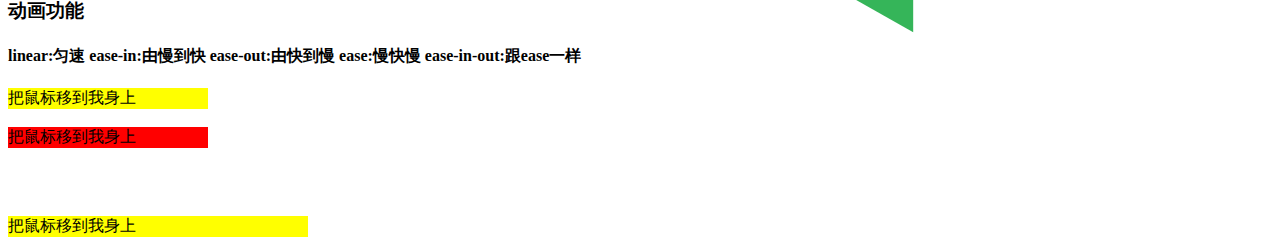
<file: css3/box.html>
<!DOCTYPE html>
<html lang="en">
<head>
    <meta charset="UTF-8">
    <title>盒子模型</title>

    <link rel="stylesheet" href="box.css" type="text/css    ">
</head>
<body>

<h3>块级元素</h3>

<div class="div">div元素</div>
<div class="div">div元素</div>
<br/>

<span class="span">span元素</span>
<span class="span1">inline 和 inline-block的区别</span>

<br/><br/>
你好
<table>
    <tr>
        <td>A</td>
        <td>A</td>
        <td>A</td>
        <td>A</td>
    </tr>
    <tr>
        <td>A</td>
        <td>A</td>
        <td>A</td>
        <td>A</td>
    </tr>
    <tr>
        <td>A</td>
        <td>A</td>
        <td>A</td>
        <td>A</td>
    </tr>
</table>
你好
<br/><br/>

<div class="list">实例1</div>
<div class="list">实例1</div>
<div class="list">实例1</div>
<div class="list">实例1</div>

<br/><br/><br/>

<h3>盒子内容设定 超出情况的处理</h3>

<div class="content">
    <h1>标题文字</h1>

    <p>
        今天是个阴天，但是没有下雨今天是个阴天，但是没有下雨今天是个阴天，但是没有下雨今天是个阴天，但是没有下雨今天是个阴天，但是没有下雨今天是个阴天，但是没有下雨今天是个阴天，但是没有下雨今天是个阴天，但是没有下雨今天是个阴天，但是没有下雨今天是个阴天，但是没有下雨今天是个阴天，但是没有下雨今天是个阴天，但是没有下雨今天是个阴天，但是没有下雨今天是个阴天，但是没有下雨今天是个阴天，但是没有下雨今天是个阴天，但是没有下雨今天是个阴天，但是没有下雨今天是个阴天，但是没有下雨今天是个阴天，但是没有下雨今天是个阴天，但是没有下雨今天是个阴天，但是没有下雨今天是个阴天，但是没有下雨</p>

    <p>
        今天是个阴天，但是没有下雨今天是个阴天，但是没有下雨今天是个阴天，但是没有下雨今天是个阴天，但是没有下雨今天是个阴天，但是没有下雨今天是个阴天，但是没有下雨今天是个阴天，但是没有下雨今天是个阴天，但是没有下雨今天是个阴天，但是没有下雨今天是个阴天，但是没有下雨今天是个阴天，但是没有下雨今天是个阴天，但是没有下雨今天是个阴天，但是没有下雨今天是个阴天，但是没有下雨今天是个阴天，但是没有下雨今天是个阴天，但是没有下雨今天是个阴天，但是没有下雨今天是个阴天，但是没有下雨今天是个阴天，但是没有下雨今天是个阴天，但是没有下雨今天是个阴天，但是没有下雨今天是个阴天，但是没有下雨</p>
</div>

<div class="content2">
    <h1>标题文字</h1>

    <p>
        今天是个阴天，但是没有下雨今天是个阴天，但是没有下雨今天是个阴天，但是没有下雨今天是个阴天，但是没有下雨今天是个阴天，但是没有下雨今天是个阴天，但是没有下雨今天是个阴天，但是没有下雨今天是个阴天，但是没有下雨今天是个阴天，但是没有下雨今天是个阴天，但是没有下雨今天是个阴天，但是没有下雨今天是个阴天，但是没有下雨今天是个阴天，但是没有下雨今天是个阴天，但是没有下雨今天是个阴天，但是没有下雨今天是个阴天，但是没有下雨今天是个阴天，但是没有下雨今天是个阴天，但是没有下雨今天是个阴天，但是没有下雨今天是个阴天，但是没有下雨今天是个阴天，但是没有下雨今天是个阴天，但是没有下雨</p>

    <p>
        今天是个阴天，但是没有下雨今天是个阴天，但是没有下雨今天是个阴天，但是没有下雨今天是个阴天，但是没有下雨今天是个阴天，但是没有下雨今天是个阴天，但是没有下雨今天是个阴天，但是没有下雨今天是个阴天，但是没有下雨今天是个阴天，但是没有下雨今天是个阴天，但是没有下雨今天是个阴天，但是没有下雨今天是个阴天，但是没有下雨今天是个阴天，但是没有下雨今天是个阴天，但是没有下雨今天是个阴天，但是没有下雨今天是个阴天，但是没有下雨今天是个阴天，但是没有下雨今天是个阴天，但是没有下雨今天是个阴天，但是没有下雨今天是个阴天，但是没有下雨今天是个阴天，但是没有下雨今天是个阴天，但是没有下雨</p>
</div>

<br/><br/><br/>

<h3>盒子阴影</h3>

<div class="shown">
</div>

<br/><br/><br/>

<h3>盒子边距</h3>

box-sizing:border-box 边距包含在 box 内
<div id="div1">
</div>
box-sizing:content-box 边距不包含在 box 内
<div id="div2">
</div>


<br/><br/><br/>

<h3>背景相关</h3>

<div class="bg">
    <div class="div1">实例1</div>
    <div class="div2">实例2</div>
    <div class="div3">实例3</div>
</div>

<div class="bg2">

</div>


<h3>边框处理</h3>

<div class="cirle">
    实力文字实力文字实力文字实力文字实力文字
    实力文字实力文字实力文字实力文字实力文字
    实力文字实力文字实力文字实力文字实力文字
</div>

<div class="bg4">
    shiliwenzi shiliwenzi
    shiliwenzi shiliwenzi
    shiliwenzi shiliwenzi
    shiliwenzi shiliwenzi
    shiliwenzi shiliwenzi
</div>

<div class="transform">实例文字实例文字
</div>


<br/><br/><br/>

<h3>动画功能</h3>

<div class="anim">

    <h4>linear:匀速  ease-in:由慢到快  ease-out:由快到慢  ease:慢快慢 ease-in-out:跟ease一样</h4>
    <div class="pingyi">把鼠标移到我身上</div>
    <br/>

    <div class="fuza">把鼠标移到我身上</div>
    <br/>

    <div class="fuza2"> 把鼠标移到我身上</div>
</div>


</body>
</html>
</file>
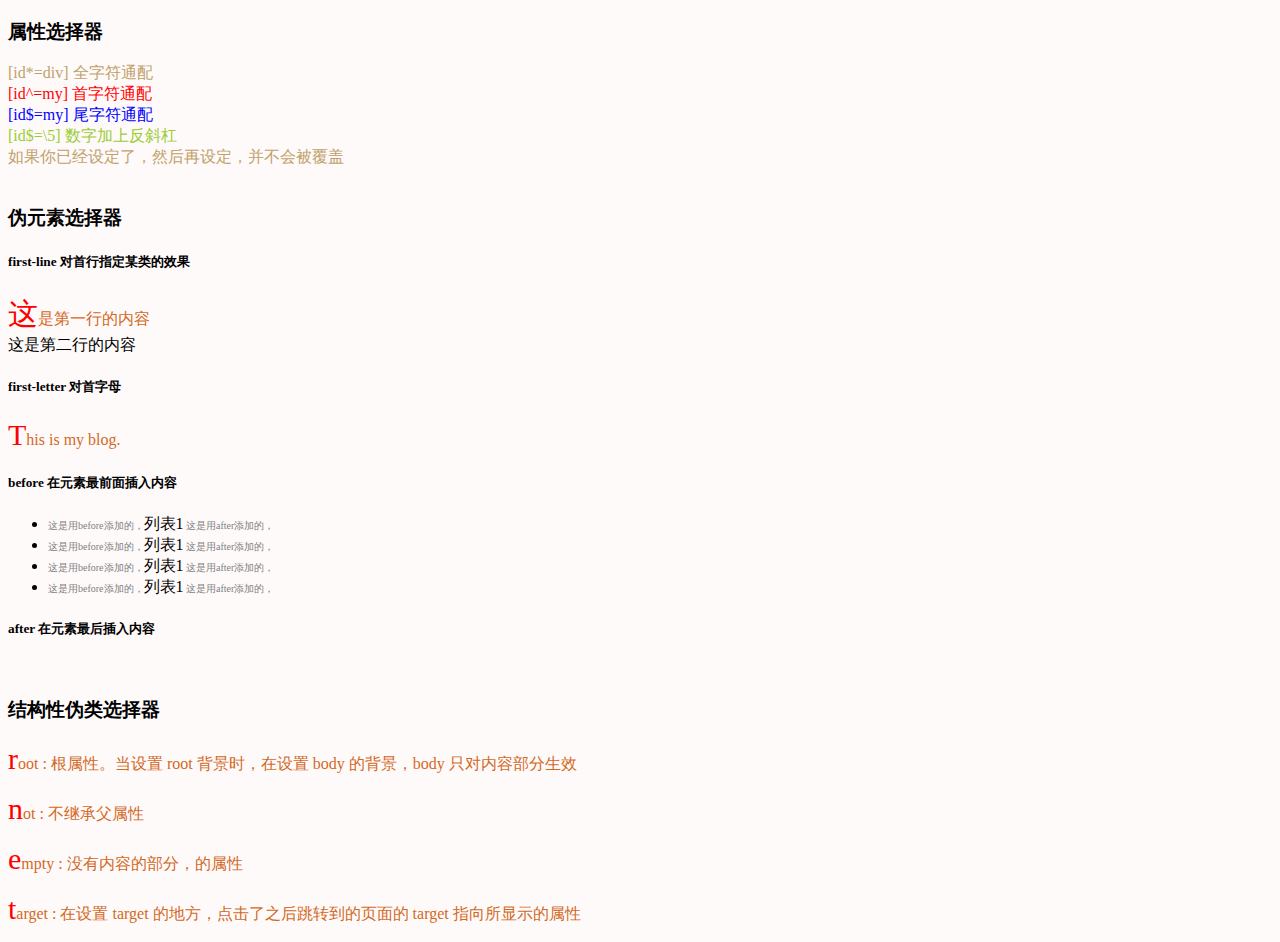
<file: css3/selector.html>
<!DOCTYPE html>
<html lang="en">
<head>
    <meta charset="UTF-8">
    <title>选择器</title>
    <link rel="stylesheet" type="text/css" href="selector.css"/>
</head>
<body>

<h3>属性选择器</h3>

<div id="div1">[id*=div] 全字符通配</div>
<div id="mydiv4">[id^=my] 首字符通配</div>
<div id="divmy">[id$=my] 尾字符通配</div>
<div id="ddd5">[id$=\5] 数字加上反斜杠</div>
<div id="div3">如果你已经设定了，然后再设定，并不会被覆盖</div>

<br/>

<h3>伪元素选择器</h3>

<h5>first-line 对首行指定某类的效果</h5>

<p>这是第一行的内容<br/> 这是第二行的内容</p>

<h5>first-letter 对首字母</h5>

<p>This is my blog.</p>

<h5>before 在元素最前面插入内容</h5>
<ul>
    <li>列表1</li>
    <li>列表1</li>
    <li>列表1</li>
    <li>列表1</li>
</ul>

<h5>after 在元素最后插入内容</h5>

<br/>

<h3>结构性伪类选择器</h3>

<p> root : 根属性。当设置 root 背景时，在设置 body 的背景，body 只对内容部分生效</p>
<p> not : 不继承父属性</p>
<p> empty : 没有内容的部分，的属性</p>
<p> target : 在设置 target 的地方，点击了之后跳转到的页面的 target 指向所显示的属性</p>


</body>
</html>
</file>
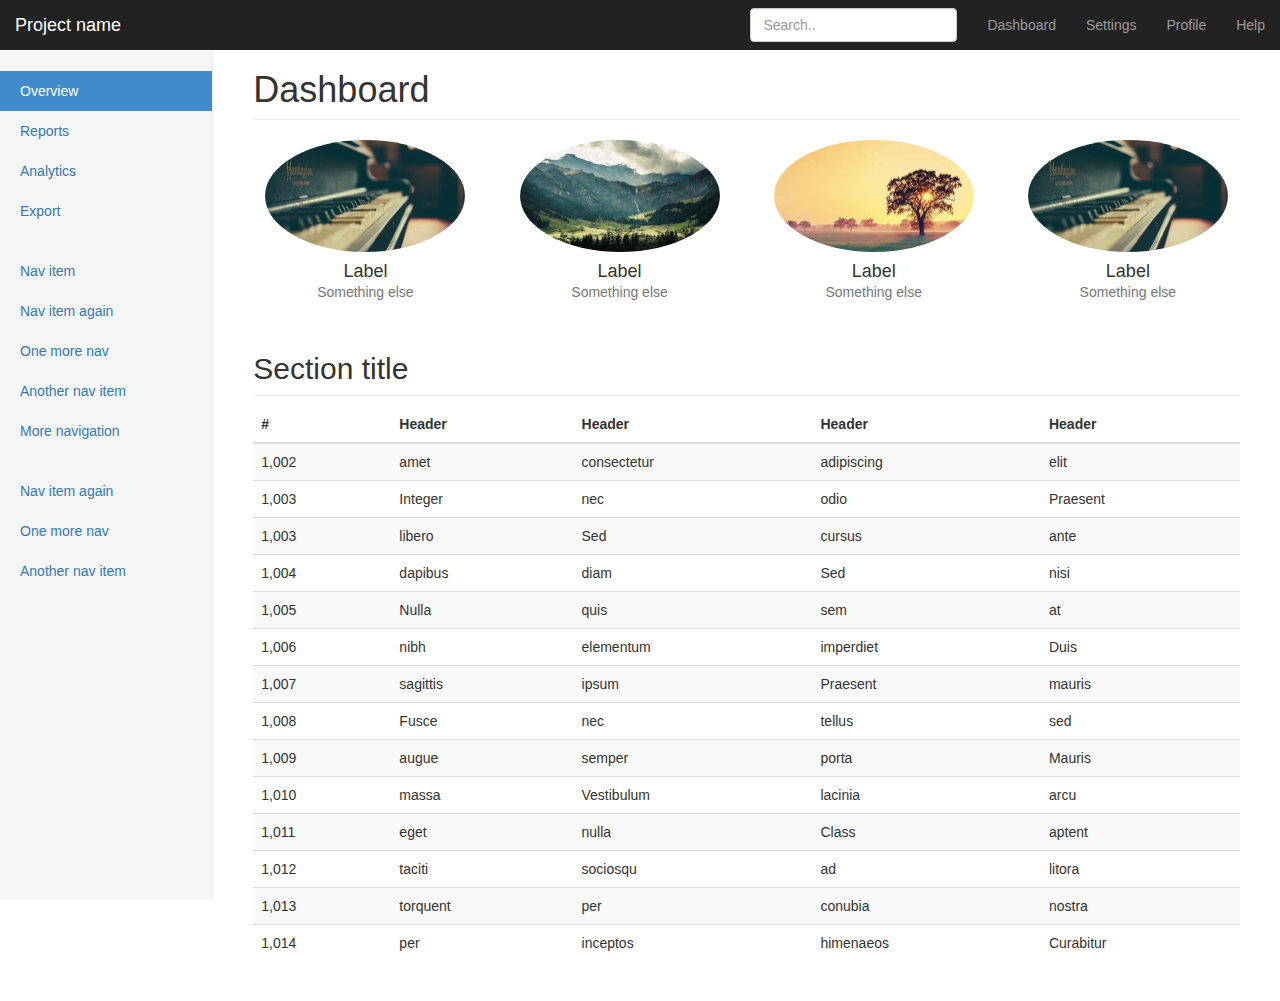
<file: examples/Dashboard.html>
<!DOCTYPE html>
<html lang="en">
<head>
    <meta charset="UTF-8">
    <meta name="viewprot" content="width=device-width,initial-scale=1">
    <title>Dashboard</title>

    <link rel="stylesheet" href="bootstrap.min.css">
    <link rel="stylesheet" href="dashboard.css">
    <script src="bootstrap.min.js"></script>
</head>
<body>

<nav class="navbar navbar-inverse navbar-fixed-top">
    <div class="container-fluid">

        <div class="navbar-header">
            <a class="navbar-brand" href="#">Project name</a>
        </div>
        <div class="navbar-collapse collapse">
            <ul class="nav navbar-nav navbar-right">
                <li><a href="#">Dashboard</a></li>
                <li><a href="#">Settings</a></li>
                <li><a href="#">Profile</a></li>
                <li><a href="#">Help</a></li>
            </ul>
            <from class="navbar-form navbar-right" role="Search">
                <input class="form-control" placeholder="Search.." type="text">
            </from>
        </div>

    </div>
</nav>

<div class="container-fluid">
    <div class="row">

        <div class="col-sm-3 col-md-2 sidebar">
            <ul class="nav nav-sidebar">
                <li class="active"><a href="#">Overview<span class="sr-only">(current)</span></a></li>
                <li><a href="#">Reports</a></li>
                <li><a href="#">Analytics</a></li>
                <li><a href="#">Export</a></li>
            </ul>

            <ul class="nav nav-sidebar">
                <li><a href="#">Nav item</a></li>
                <li><a href="#">Nav item again</a></li>
                <li><a href="#">One more nav</a></li>
                <li><a href="#">Another nav item</a></li>
                <li><a href="#">More navigation</a></li>
            </ul>

            <ul class="nav nav-sidebar">
                <li><a href="">Nav item again</a></li>
                <li><a href="">One more nav</a></li>
                <li><a href="">Another nav item</a></li>
            </ul>
        </div>

        <div class="col-sm-9 col-sm-offset-3 col-md-10 col-md-offset-2 main">
            <h1 class="page-header">Dashboard</h1>

            <div class="row placeholders">
                <div class="col-xs-6 col-sm-3 placeholder">
                    <img src="a.jpg" class="img-responsive" alt="a" width="200">
                    <h4>Label</h4>
                    <span class="text-muted">Something else</span>
                </div>
                <div class="col-xs-6 col-sm-3 placeholder">
                    <img src="b.jpg" class="img-responsive" alt="a" width="200">
                    <h4>Label</h4>
                    <span class="text-muted">Something else</span>
                </div>
                <div class="col-xs-6 col-sm-3 placeholder">
                    <img src="c.jpg" class="img-responsive" alt="a" width="200">
                    <h4>Label</h4>
                    <span class="text-muted">Something else</span>
                </div>
                <div class="col-xs-6 col-sm-3 placeholder">
                    <img src="a.jpg" class="img-responsive" alt="a" width="200">
                    <h4>Label</h4>
                    <span class="text-muted">Something else</span>
                </div>
            </div>

            <h2 class="sub-header">Section title</h2>

            <div class="table-responsive">
                <table class="table table-striped table-hover">
                    <thead>
                    <tr>
                        <th>#</th>
                        <th>Header</th>
                        <th>Header</th>
                        <th>Header</th>
                        <th>Header</th>
                    </tr>
                    </thead>
                    <tbody>
                    <tr>
                        <td>1,002</td>
                        <td>amet</td>
                        <td>consectetur</td>
                        <td>adipiscing</td>
                        <td>elit</td>
                    </tr>
                    <tr>
                        <td>1,003</td>
                        <td>Integer</td>
                        <td>nec</td>
                        <td>odio</td>
                        <td>Praesent</td>
                    </tr>
                    <tr>
                        <td>1,003</td>
                        <td>libero</td>
                        <td>Sed</td>
                        <td>cursus</td>
                        <td>ante</td>
                    </tr>
                    <tr>
                        <td>1,004</td>
                        <td>dapibus</td>
                        <td>diam</td>
                        <td>Sed</td>
                        <td>nisi</td>
                    </tr>
                    <tr>
                        <td>1,005</td>
                        <td>Nulla</td>
                        <td>quis</td>
                        <td>sem</td>
                        <td>at</td>
                    </tr>
                    <tr>
                        <td>1,006</td>
                        <td>nibh</td>
                        <td>elementum</td>
                        <td>imperdiet</td>
                        <td>Duis</td>
                    </tr>
                    <tr>
                        <td>1,007</td>
                        <td>sagittis</td>
                        <td>ipsum</td>
                        <td>Praesent</td>
                        <td>mauris</td>
                    </tr>
                    <tr>
                        <td>1,008</td>
                        <td>Fusce</td>
                        <td>nec</td>
                        <td>tellus</td>
                        <td>sed</td>
                    </tr>
                    <tr>
                        <td>1,009</td>
                        <td>augue</td>
                        <td>semper</td>
                        <td>porta</td>
                        <td>Mauris</td>
                    </tr>
                    <tr>
                        <td>1,010</td>
                        <td>massa</td>
                        <td>Vestibulum</td>
                        <td>lacinia</td>
                        <td>arcu</td>
                    </tr>
                    <tr>
                        <td>1,011</td>
                        <td>eget</td>
                        <td>nulla</td>
                        <td>Class</td>
                        <td>aptent</td>
                    </tr>
                    <tr>
                        <td>1,012</td>
                        <td>taciti</td>
                        <td>sociosqu</td>
                        <td>ad</td>
                        <td>litora</td>
                    </tr>
                    <tr>
                        <td>1,013</td>
                        <td>torquent</td>
                        <td>per</td>
                        <td>conubia</td>
                        <td>nostra</td>
                    </tr>
                    <tr>
                        <td>1,014</td>
                        <td>per</td>
                        <td>inceptos</td>
                        <td>himenaeos</td>
                        <td>Curabitur</td>
                    </tr>
                    </tbody>
                </table>
            </div>
        </div>
    </div>
</div>


</body>
</html>
</file>
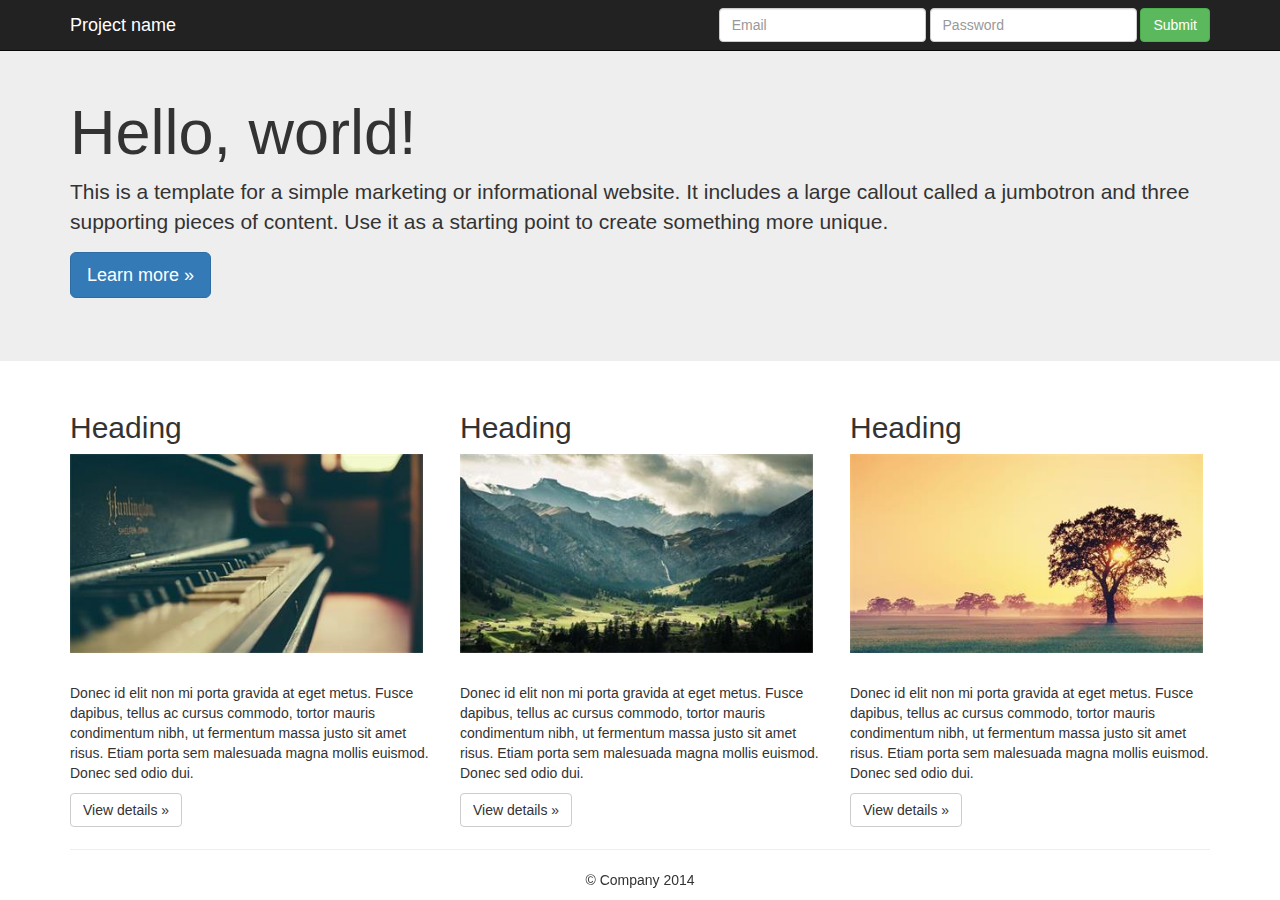
<file: examples/Jumbotron.html>
<!DOCTYPE html>
<html lang="en">
<head>
    <meta charset="UTF-8">
    <meta name="viewport" content="width=device-width, initial-scale=1">
    <title>Bootstrap 主题</title>

    <link rel="stylesheet" href="bootstrap.min.css">
    <script src="bootstrap.min.js"></script>
</head>
<body>

<nav class="navbar navbar-fixed-top navbar-inverse">
    <div class="container">
        <a class="navbar-brand" style="color: white" href="#">Project name</a>

        <form class="navbar-form navbar-right" role="search">
            <div class="form-group">
                <input type="text" class="form-control" placeholder="Email">
            </div>
            <div class="form-group">
                <input type="text" class="form-control" placeholder="Password">
            </div>

            <button type="submit" class="btn btn-default btn-success">Submit</button>
        </form>
    </div>
</nav>

<div class="jumbotron">
    <div class="container">
        <p>&nbsp;</p>

        <h1>Hello, world!</h1>

        <p>This is a template for a simple marketing or informational website. It includes a large callout called a jumbotron and three
            supporting pieces of content. Use it as a starting point to create something more unique.</p>

        <p><a class="btn btn-primary btn-lg" href="#" role="button">Learn more »</a></p>
    </div>
</div>

<div class="container">
    <div class="row">
        <div class="col-md-4">
            <h2>Heading</h2>
            <img src="a.jpg" width="98%">

            <p>&nbsp;</p>

            <p>Donec id elit non mi porta gravida at eget metus. Fusce dapibus, tellus ac cursus commodo, tortor mauris condimentum nibh, ut
                fermentum massa justo sit amet risus. Etiam porta sem malesuada magna mollis euismod. Donec sed odio dui.</p>
            <a class="btn btn-default">View details »</a>
        </div>
        <div class="col-md-4">
            <h2>Heading</h2>
            <img src="b.jpg" width="98%">

            <p>&nbsp;</p>

            <p>Donec id elit non mi porta gravida at eget metus. Fusce dapibus, tellus ac cursus commodo, tortor mauris condimentum nibh, ut
                fermentum massa justo sit amet risus. Etiam porta sem malesuada magna mollis euismod. Donec sed odio dui.</p>
            <a class="btn btn-default">View details »</a>
        </div>
        <div class="col-md-4">
            <h2>Heading</h2>
            <img src="c.jpg" width="98%">

            <p>&nbsp;</p>

            <p>Donec id elit non mi porta gravida at eget metus. Fusce dapibus, tellus ac cursus commodo, tortor mauris condimentum nibh, ut
                fermentum massa justo sit amet risus. Etiam porta sem malesuada magna mollis euismod. Donec sed odio dui.</p>
            <a class="btn btn-default">View details »</a>
        </div>
    </div>

</div>
<nav class="navbar navbar-fixed-bottom">
    <div class="container">
        <hr>
        <p class="text-center">&copy; Company 2014</p>
    </div>
</nav>

</body>
</html>
</file>
<file: css/MyCss.css>
div {
    padding: 0;
    margin: 30px auto;
    background-color: #FF5C00;
    width: 100px;
    height: 100px;
}

/*.div2{*/
/*transform: translate(100px,100px);*/
/*-webkit-transform: translate(100px,100px);*/
/*}*/

.div2 {
    transform: rotate(30deg);
    -ms-transform: rotate(30deg); /* IE 9 */
    -webkit-transform: rotate(30deg); /* Safari and Chrome */
}

.div3 {
    transform: scale(0.5, 0.5);
}

.div4 {
    transform: skew(30deg, 20deg);
}

.div5 {
    -webkit-transition: width 2s, height 2s, transform 2s;
    -moz-transition: width 2s, height 2s, transform 2s;
    -o-transition: width 2s, height 2s, transform 2s;
    transition: width 2s, height 2s, transform 2s;
    transition-delay: 1s;
}

.div5:hover {
    width: 200px;
    height: 200px;
    transform: rotate(360deg);
}

.div6 {
    position: relative;
    animation-direction: normal;
    -webkit-animation-direction: alternate;
    animation: anim 4s infinite;
    -webkit-animation: anim 4s infinite;
}

@keyframes anim {
    0% {
        background: red;
        left: 0;
        top: 0
    }
    25% {
        background: blue;
        left: 200px;
        top: 0px
    }
    50% {
        background: yellow;
        left: -200px;
        top: 0px;
    }
    75% {
        background: red;
        left: 0px;
        top: 0px
    }
}

.div7 {
    width: 100%;
    height: 100%;
    background-color: transparent;

    column-count: 4;
    column-gap: 50px;
    column-rule: 5px outset #FF0000;

    -webkit-column-count: 4;
    -webkit-column-gap: 50px;
    -webkit-column-rule: 5px outset #FF0000;
}
</file>
<file: css/flow.css>
.container {
    margin: 0 auto;
    column-width: 250px;
    -webkit-column-width: 250px;
    column-gap: 5px;
}

.container div {
    width: 250px;
    margin: 5px 0;
}

.container div img {
    width: 250px;
}
</file>
<file: css/winglayout.css>
* {
    margin: 0px;
    padding: 0px;
}

div {

}

.header {
    background-color: orange;
    height: 200px;
}

.content {
    background-color: green;
    height: 400px;
    /*padding-left: 150px;*/
    /*padding-right: 150px;*/
    overflow: hidden;
}

.left {
    width: 150px;
    height: 18px;
    background-color: blue;
    float: left;
    margin-right: 5px;
    margin-left: -100%;
    /*position: relative;*/
    /*left: -150px;*/
    margin-bottom: -9999px;
    padding-bottom: 9999px;
}

.middle {
    background-color: white;
    float: left;
    width: 100%;
    margin-bottom: -9999px;
    padding-bottom: 9999px;
}

.right {
    width: 150px;
    margin-left: -150px;
    height: 18px;
    background-color: #007fff;
    float: left;
    /*position: relative;*/
    /*right: -150px;*/
    margin-bottom: -9999px;
    padding-bottom: 9999px;
}

.inner {
    margin: auto 150px;
    /*margin-left: 150px;*/
    /*margin-right: 150px;*/
}

.footer {
    background-color: yellow;
    height: 200px;
}
</file>
<file: css/xiaoxingyun.css>
* {
    margin: 0px;
    padding: 0px;
}

body {
    background-color: snow;
}

.wrapper {
    width: 80%;
    height: auto;
    background-color: antiquewhite;
    margin: 0px auto;
}

.heading {
    margin: 0px auto;
    width: 100%;
    height: 90px;
    background-color: snow;
}

.heading_title {
    float: left;
    font-family: "Helvetica Neue", Helvetica, Arial, sans-serif;
    font-size: 36px;
    color: #c0a16b;
}

.heading_nav {
    width: 100%;
    height: 30px;
    padding-top: 30px;
    padding-bottom: 30px;
    position: relative;
}

ul {
    margin-left: 40px;
    float: left;
    list-style-type: none;
    padding-top: 6px;
    padding-bottom: 6px;
}

li {
    padding-left: 10px;
    display: inline;
}

a:link, a:visited {
    font-weight: bold;
    color:#c0a16b;
    text-align: center;
    padding: 6px;
    text-decoration: none;
}

a:hover, a:active {
    color: dimgray;
}

.heading_image img {
    border-radius: 30px;
    display: inline;
    width: 36px;
    height: 36px;
    box-shadow: 0 1px 1px rgba(0, 0, 0, 0.2);
    float: right;
}

.heading_soptlight form {
    float: right;
    width: 100px;
    height: 32px;
    position: relative;
    margin-right: 100px;
}

form input {
    height: 32px;
    border-radius: 30px;
}

.body {
    width: auto;
    height: auto;
    padding: 30px;
    text-align: center;
    font-family: "microsoft yahei";
}

.body_title h3 {
    font-size: 30px;
    font-family: "Lantinghei SC", \5b8b\4f53;
    color: #333333;
}

.body_title p {
    margin-top: 20px;
    margin-bottom: 20px;
    font-style: inherit;
    font-family: "Bookshelf Symbol 7";
}

.footing {
    padding: 20px;
    text-align: center;
    font-size: 10px;
    color: gray;
}
</file>
<file: css3/animation.css>
/*动画过渡效果属性 transition*/

.box1 {
	width: 100px;
	height: 100px;
	margin: 50px auto;
	background-color: #ff0000;
	transition: all 1s;
}

.box1:hover {
	width: 200px;
	height: 200px;
	border-radius: 50%;
	background-color: #666;
	transition: all 1s ease-in 1s;
	/*transition-property: width, height, border-radius;
	transition-duration: 1s;
	transition-timing-function: ease-in;*/
}

.box2 {
	width: 100px;
	height: 100px;
	margin: 50px auto;
	background-color: #f00;
}


/*动画效果属性 animation*/

.box2:hover {
	-webkit-animation: hover 1.5s ease-in infinite;
	/*-webkit-animation-name: hover;
	-webkit-animation-duration: 1s;
	-webkit-animation-timing-function:ease-in;
	-webkit-animation-iteration-count: infinite;*/
}

@-webkit-keyframes hover {
	0% {
		width: 100px;
		height: 100px;
		border-radius: 50%;
	}
	50% {
		width: 200px;
		height: 200px;
		border-radius: 50%;
	}
	100% {
		width: 100px;
		height: 100px;
		border-radius: 50%;
	}
}


/*CSS3 变形、阴影和渐变背景色属性*/

.box3 {
	width: 1000px;
	background-color: #fdfdfd;
	margin: 50px auto;
}

.box3:after {
	clear: both;
	content: ' ';
	display: block;
	overflow: hidden;
}

.box3> p {
	width: 230px;
	float: left;
	border: 1px solid #999;
	margin-right: 10px;
	text-align: center;
	padding-bottom: 10px;
}

.box3> p strong {
	display: block;
	background-color: #EEE;
	line-height: 28px;
	font-size: 20px;
	margin-bottom: 10px;
	font-family: "microsoft yahei";
	color: #333;
}

.box3> p span {
	display: block;
	width: 100px;
	height: 100px;
	margin: 0px auto;
	border: 1px #ccc solid;
	background-color: #09f;
}

.box3.origin> p span {
	background-color: #0c0;
	-webkit-transform-origin: 0 -40px;
}


/*变形*/

.box3> p .rotate {
	transform: rotate(20deg);
}

.box3> p .translate {
	transform: translate(20px, 20px);
}

.box3> p .scale {
	transform: scale(.5);
}

.box3> p .skew {
	transform: skew(20deg, -30deg);
}


/*阴影*/

.box4 {
	width: 1000px;
	margin: 50px auto;
	text-align: center;
}

.box4 p:after {
	clear: both;
	content: ' ';
	display: block;
	overflow: hidden;
}

.box4 p {
	width: 100px;
	height: 100px;
	float: left;
	border: 1px #999 solid;
	line-height: 100px;
	background-color: #F9F9F9;
	margin-right: 100px;
	font-size: 20px;
}

.box4 p:first-child {
	box-shadow: 5px 5px 3px 2px rgba(0, 0, 0, .3);
}

.box4 p:last-child {
	box-shadow: inset 5px 5px 3px 2px rgba(0, 0, 0, .3);
}


/*渐变*/

.box5 {
	clear: both;
	width: 1000px;
	margin: 50px auto;
	text-align: center;
}

.box5 p {
	width: 100px;
	height: 100px;
	float: left;
	border: 1px #999 solid;
	margin-right: 100px;
	font-size: 20px;
	line-height: 100px;
}

.box5 .p1 {
	/*background: -webkit-linear-gradient(to top,#09f,#fff,#09f);*/
	background: linear-gradient( to bottom, blue, green 20%, red);
}

.box5 p:last-child {
	background: -webkit-linear-gradient(20deg, #09f, #fff, #09f);
}


/*小球的动画*/

.box6 {
	clear: both;
	width: 400px;
	height: 300px;
	border: 1px #ccc solid;
	margin: 30px auto;
	position: relative;
}

.box6 .ball {
	width: 140px;
	height: 140px;
	border-radius: 50%;
	position: absolute;
	top: 0;
	left: 50%;
	margin-left: -70px;
	background: -webkit-linear-gradient(top, #fff, #999);
	box-shadow: inset 0 0 30px #999, inset 0 -15px 70px #999;
	-webkit-animation: jump 1s ease-in infinite;
	z-index: 1;
}

.box6 .ball:after {
	content: ' ';
	display: block;
	width: 70px;
	height: 30px;
	border-radius: 50%;
	position: absolute;
	top: 10px;
	left: 50%;
	margin-left: -35px;
	background: -webkit-linear-gradient(#fff, #ccc);
}

.box6 .shaow {
	width: 80px;
	height: 60px;
	border-radius: 50%;
	position: absolute;
	bottom: 0;
	left: 50%;
	margin-left: -40px;
	background: rgba(20, 20, 20, .1);
	box-shadow: 0 0 25px 20px rgba(20, 20, 20, .1);
	transform: scaleY(.3);
	-webkit-animation: shrink 1s ease-in infinite;
}

@-webkit-keyframes jump {
	0% {
		top: 0;
		-webkit-animation-timing-function: ease-in ;
	}
	65% {
		top: 160px;
		height: 140px;
	}
	75% {
		height: 120px;
	}
	100% {
		top: 0;
		height: 140px;
	}
}

@-webkit-keyframes shrink {
	0% {
		width: 90px;
		height: 60px;
		-webkit-animation-timing-function: ease-in ;
	}
	65% {
		width: 10px;
		height: 5px;
		margin-left: -5px;
		background: rgba(20, 20, 20, .3);
		box-shadow: 0 0 25px 20px rgba(20, 20, 20, .3);
	}
	100% {
		width: 90px;
		height: 60px;
		background: rgba(20, 20, 20, .1);
		box-shadow: 0 0 25px 20x rgba(20, 20, 20, .1);
	}
}
</file>
<file: css3/box.css>
.div {
    background-color: aqua;
    display: inline-block;
    width: 300px;
}

.span {
    background-color: #7c5900;
    display: inline-block;
    width: 300px;
}

.span1 {
    background-color: #7c5900;
    display: inline;
    width: 300px;
}

table {
    border: solid 3px #28a24a;
    display: inline-table;
}

td {
    border: solid 1px #449d44;
}

.list {
    display: list-item;
    list-style-type: circle;
    margin-left: 30px;
}

/* boxcontent */

.content {
    width: 300px;
    height: 150px;
    border: solid 2px #f7e1b5;
    overflow: scroll;
}

.content2 {
    width: 300px;
    height: 150px;
    margin-top: 30px;
    border: solid 2px #f7e1b5;
    overflow-x: scroll;
    overflow-y: hidden;
    white-space: nowrap;
}

/* box-shadow */
.shown {
    background-color: #ffaa00;
    box-shadow: 10px 10px 15px gray;
    width: 200px;
    height: 100px;;
}

/*盒子边距*/

#div1 {
    background-color: #1b1b1b;
    box-sizing: border-box;
    width: 100px;
    height: 100px;
    padding: 10px;
}

#div2 {
    background-color: #5bc0de;
    box-sizing: content-box;
    width: 100px;
    height: 100px;
    padding: 10px;
}

/*背景相关*/

.bg div {
    background-color: black;
    border: dashed 15px green;
    padding: 30px;
    color: white;
    font-size: 30px;
    font-weight: bold;

    /*background: url("../img/mylist.png");*/
    /*background-repeat: no-repeat;*/
}

.bg .div1 {
    background-clip: border-box;
    background-origin: border-box;
}

.bg .div2 {
    background-clip: content-box;
    background-origin: content-box;
    margin-top: 30px;
}

.bg .div3 {
    background-clip: padding-box;
    background-origin: padding-box;
    margin-top: 30px;
}

.bg2 {
    background-image: url("../img/a8.jpg"), url("../img/a11.jpg");
    background-repeat: repeat-x, no-repeat;
    background-position: 100%, 100%, center, center;
    width: 600px;
    height: 400px;;
}

/*边框处理*/

.cirle {
    background-color: gray;
    border: solid 2px #000;
    width: 300px;
    height: 200px;;
    padding: 20px;;
    border-radius: 30px;
}

.bg4 {
    /* 上 */
    -webkit-border-image: url("../img/a9.jpg") 50 50 50 60;
    width: 200px;
}

.transform {
    width: 200px;
    height: 100px;
    background-color: #35b559;
    margin: 150px auto;
    text-align: center;

    /*transform: rotate(45deg);旋转*/
    /*transform: scale(2.5); 缩放*/
    /*transform: translate(250px,250px);移动*/
    /*倾斜*/
    /*transform: skew(30deg,10deg) rotate(30deg) scale(1.5) translate(100px,150px) ;*/
    transform: translate(100px, 150px) skew(30deg, 10deg) rotate(30deg) scale(1.5);

    /* 顺序不同，最后的位置可能会不同 */
}

.anim .pingyi {
    background-color: #ffff00;
    color: #000000;
    width: 200px;

    /*transition: background-color 2s linear;*/

    /*transition-property:background-color;*/
    /*transition-duration: 2s;*/
    /*transition-timing-function: linear;*/

    transition: background-color 2s linear, color 2s linear, width 2s linear;

}

.anim .pingyi:hover {
    background-color: #FF5C00;
    color: white;
    width: 500px;
}

.anim .fuza {
    background-color: red;
    width: 200px;
}

/*定义一个渐变的效果*/
@-webkit-keyframes mycolor {
    0% {
        background-color: red;
    }
    40% {
        background-color: #ff00ff;
    }
    70% {
        background-color: aqua;
    }
    100% {
        background-color: red;
    }
}

/*使用 我们自定义的效果*/
.anim .fuza:hover {
    -webkit-animation: mycolor 3s linear;

}

.anim .fuza2{
    position: absolute;
    background-color: #ffff00;
    margin-top: 50px;
    margin-bottom: 50px;
    width: 300px;
}
@-webkit-keyframes mycolor2 {
    0% {
        background-color: red;
        transform: rotate(0deg);
    }
    40% {
        background-color: #ff00ff;
        transform:rotate(30deg);
    }
    70% {
        background-color: aqua;
        transform:rotate(-30deg);
    }
    100% {
        background-color: red;
        transfrom:rotate(0deg);
    }
}
.anim .fuza2:hover{
    -webkit-animation:mycolor2 4s linear;
}
</file>
<file: css3/selector.css>
/*属性选择器*/

[id*=div] {
    color: #c0a16b;
}

[id^=my] {
    color: red;
}

[id$=my] {
    color: blue;
}

[id*=d5] {
    color: yellowgreen;
}

/*伪元素选择器*/

p:first-line {
    color: chocolate;
}

p:first-letter {
    color: red;
    font-size: 30px;
}

li:before {
    content: "这是用before添加的，";
    font-size: 10px;
    color: gray;
}

li:after {
    content: " 这是用after添加的，";
    font-size: 10px;
    color: gray;
}

/*结构性伪类选择器*/
:root{
    background-color: snow;
}
</file>
<file: examples/dashboard.css>
/*
 * Base structure
 */

/* Move down content because we have a fixed navbar that is 50px tall */
body {
    padding-top: 50px;
}


/*
 * Global add-ons
 */

.sub-header {
    padding-bottom: 10px;
    border-bottom: 1px solid #eee;
}

/*
 * Top navigation
 * Hide default border to remove 1px line.
 */
.navbar-fixed-top {
    border: 0;
}

/*
 * Sidebar
 */

/* Hide for mobile, show later */
.sidebar {
    display: none;
}
@media (min-width: 768px) {
    .sidebar {
        position: fixed;
        top: 51px;
        bottom: 0;
        left: 0;
        z-index: 1000;
        display: block;
        padding: 20px;
        overflow-x: hidden;
        overflow-y: auto; /* Scrollable contents if viewport is shorter than content. */
        background-color: #f5f5f5;
        border-right: 1px solid #eee;
    }
}

/* Sidebar navigation */
.nav-sidebar {
    margin-right: -21px; /* 20px padding + 1px border */
    margin-bottom: 20px;
    margin-left: -20px;
}
.nav-sidebar > li > a {
    padding-right: 20px;
    padding-left: 20px;
}
.nav-sidebar > .active > a,
.nav-sidebar > .active > a:hover,
.nav-sidebar > .active > a:focus {
    color: #fff;
    background-color: #428bca;
}


/*
 * Main content
 */

.main {
    padding: 20px;
}
@media (min-width: 768px) {
    .main {
        padding-right: 40px;
        padding-left: 40px;
    }
}
.main .page-header {
    margin-top: 0;
}


/*
 * Placeholder dashboard ideas
 */

.placeholders {
    margin-bottom: 30px;
    text-align: center;
}
.placeholders h4 {
    margin-bottom: 0;
}
.placeholder {
    margin-bottom: 20px;
}
.placeholder img {
    display: inline-block;
    border-radius: 50%;
}
</file>
